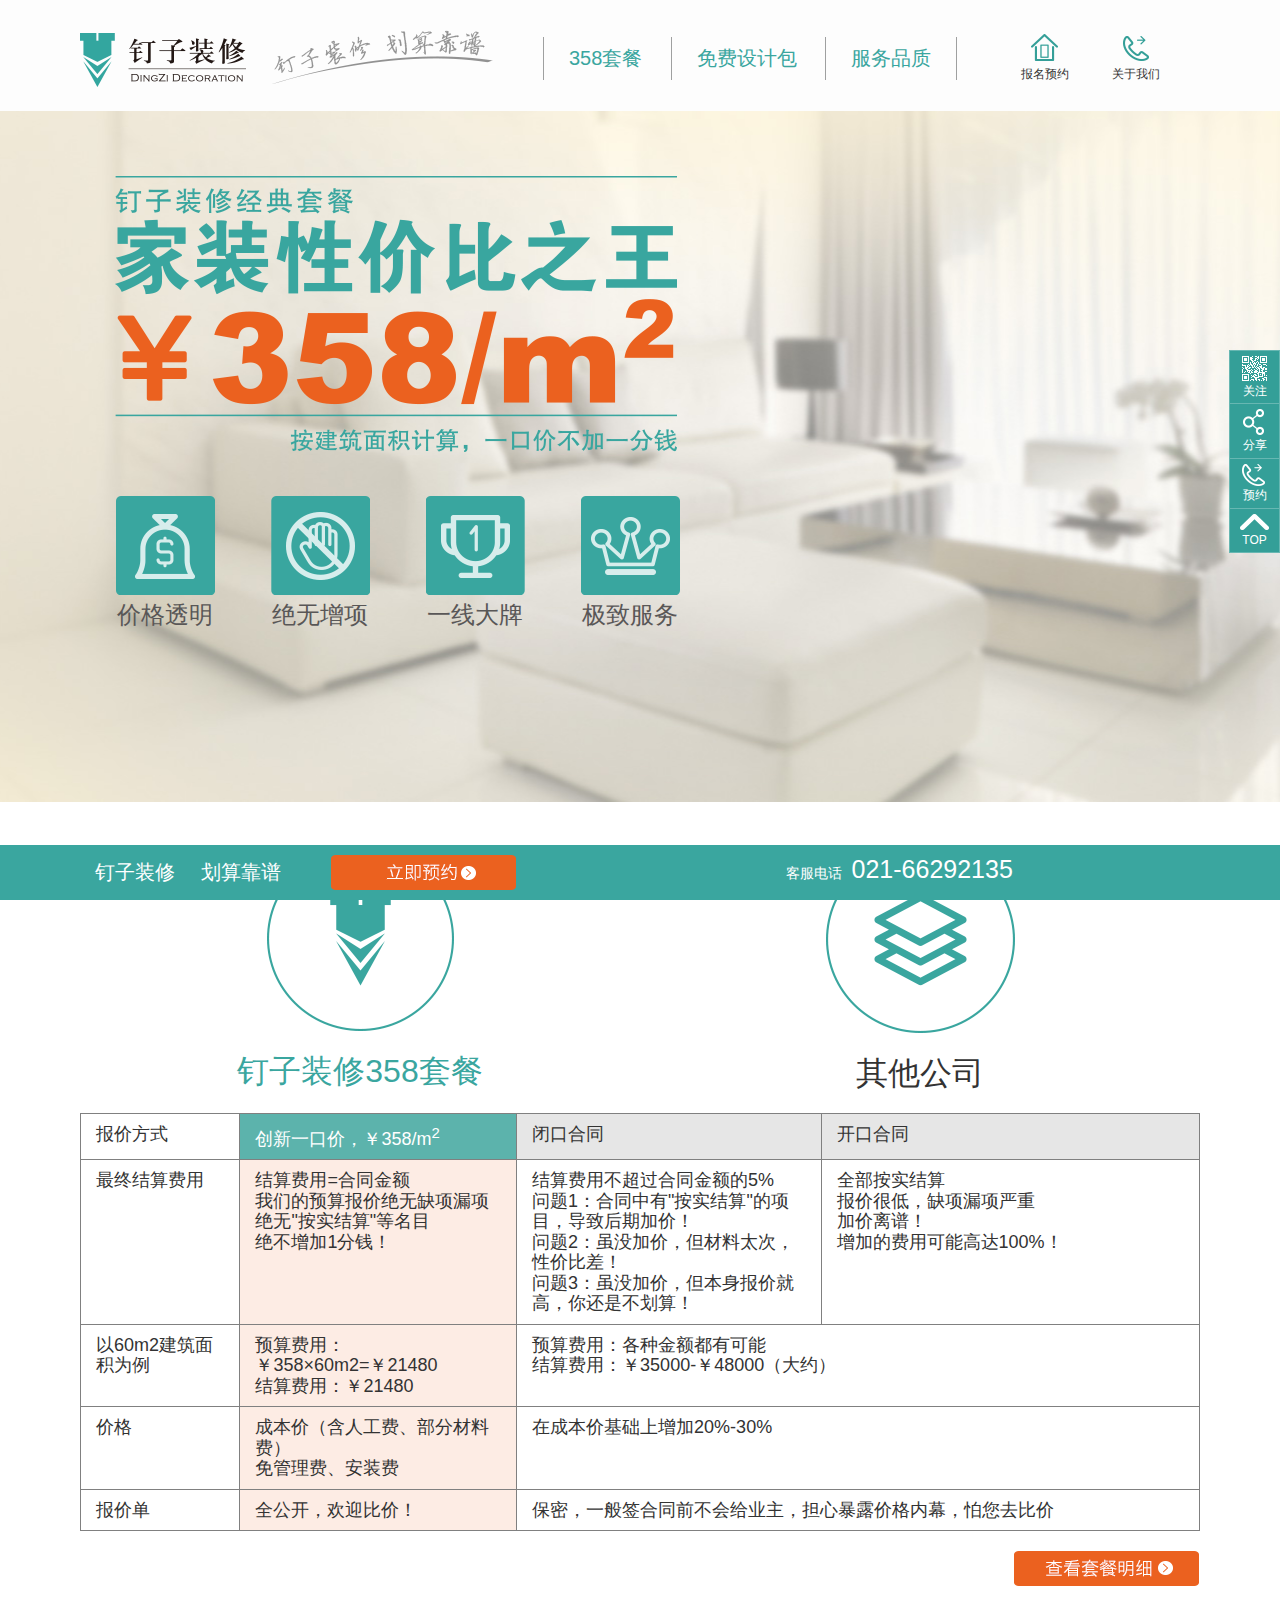
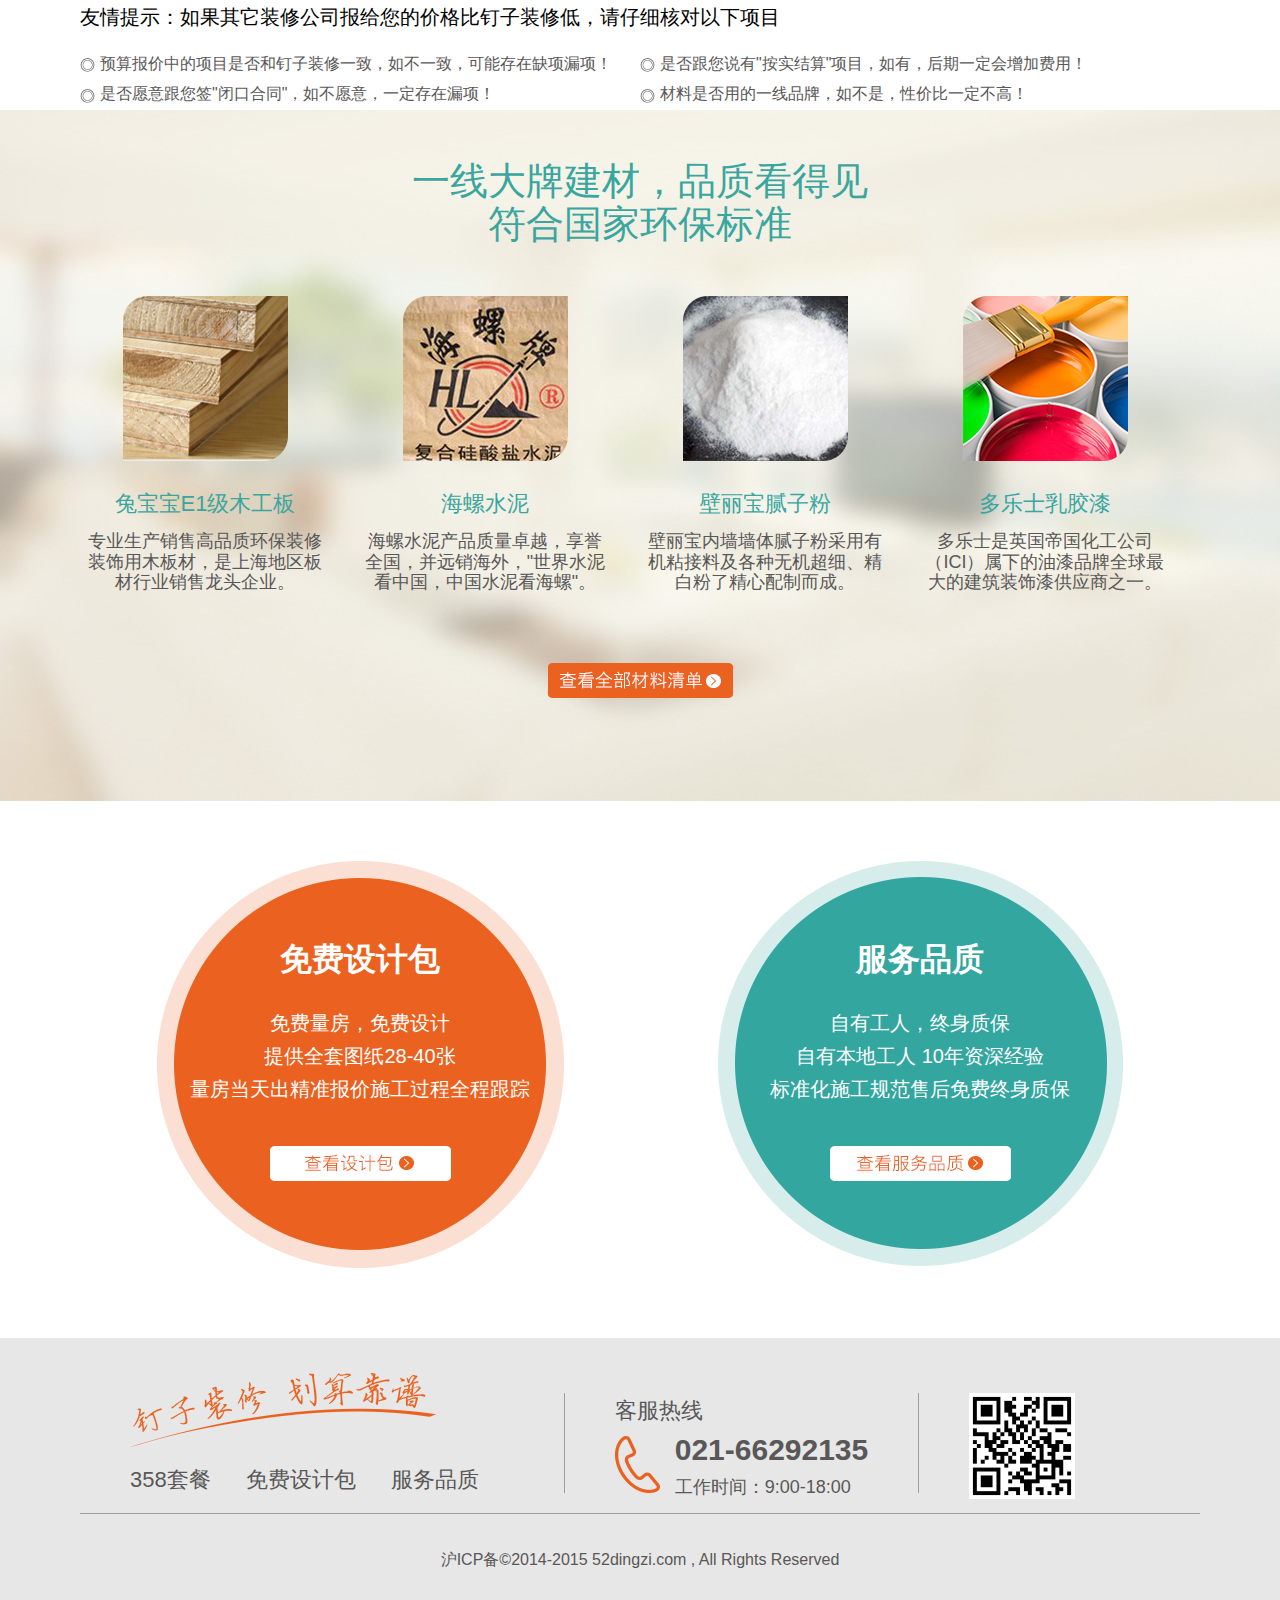
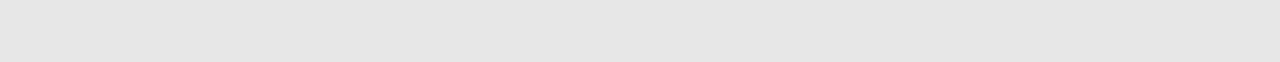
<file: views/index.html>
<!DOCTYPE html>
<html>
<head>
    <meta charset="utf-8"/>
    <title>钉子装修</title>
    <meta name="keywords" content=""/>
    <meta name="description" content=""/>
    <meta name="viewport" content="width=device-width"/>
    <link rel="stylesheet" href="css/nec.css"/>
    <link rel="stylesheet" href="css/style.css"/>
    <script src="js/jquery-1.8.0.min.js"></script>
    <script src="js/jquery.mousewheel.js"></script>
    <script src="js/main.js"></script>
</head>
<body>
    <div class="g-doc home">
        <!-- 头部 -->
        <div class="g-hd">
            <div class="g-hd-c f-oh">
                <div class="m-logo f-fl">
                    <a href="index.html">
                        <img src="images/logo.png" class="">
                    </a>
                </div>
                <div class="m-nav f-fl">
                    <a href="taocan.html" class="u-link">358套餐</a>
                    <a href="shejibao.html" class="u-link">免费设计包</a>
                    <a href="serve.html" class="u-link">服务品质</a>
                </div>
                <div class="m-more f-fr">
                    <a href="javascrpt:;" class="u-link">
                        <img src="images/head_1.png">
                        <p>报名预约</p>
                    </a>
                    <a href="javascrpt:;" class="u-link">
                        <img src="images/head_2.png">
                        <p>关于我们</p>
                    </a>
                </div>
            </div>
        </div>
        <!-- 头部 end-->

        <!-- 主要内容 -->
        <div class="g-bd">
            <!-- banner -->
            <div class="m-banner f-pr">
                <div class="b-content">
                    <div class="message">
                        <div class="">
                            <img src="images/hp_b-1.png">
                        </div>
                        <ul class="u-list f-oh">
                            <li>
                                <img src="images/hp_icon-1.png">
                                <p class="name">价格透明</p>
                            </li>
                            <li>
                                <img src="images/hp_icon-2.png">
                                <p class="name">绝无增项</p>
                            </li>
                            <li>
                                <img src="images/hp_icon-3.png">
                                <p class="name">一线大牌</p>
                            </li>
                            <li>
                                <img src="images/hp_icon-4.png">
                                <p class="name">极致服务</p>
                            </li>
                        </ul>
                    </div>
                </div>
            </div>
            <!-- banner end-->

            <!-- compare -->
            <div class="m-compare">
                <div class="cp-content">
                    <ul class="u-nav f-oh">
                        <li class="active">
                            <img src="images/hp_cp-1.png" class="f-db">
                            <p>钉子装修358套餐</p>
                        </li>
                        <li>
                            <img src="images/hp_cp-2.png" class="f-db">
                            <p>其他公司</p>
                        </li>
                    </ul>
                    <div class="u-tab">
                        <div class="tab tab1 active">
                            <table border="1px" class="u-table">
                                <thead>
                                    <tr>
                                        <th class="td1">报价方式</th>
                                        <th class="td2 bg-success ft-white">创新一口价，￥358/<span>m<sup>2</sup></span></th>
                                        <th class="td3 bg-info">闭口合同</th>
                                        <th class="td4 bg-info">开口合同</th>
                                    </tr>
                                </thead>
                                <tbody>
                                    <tr>
                                        <th class="td1">最终结算费用</th>
                                        <th class="td2 bg-warning">
                                            <p class="cp-p1">结算费用=合同金额</p>
                                            <p class="cp-p2">我们的预算报价绝无缺项漏项</p>
                                            <p class="cp-p2">绝无"按实结算"等名目</p>
                                            <p class="cp-p2">绝不增加1分钱！</p>
                                        </th>
                                        <th class="td3">
                                            <p class="cp-p1">结算费用不超过合同金额的5%</p>
                                            <p class="cp-p2">问题1：合同中有"按实结算"的项目，导致后期加价！</p>
                                            <p class="cp-p2">问题2：虽没加价，但材料太次，性价比差！</p>
                                            <p class="cp-p2">问题3：虽没加价，但本身报价就高，你还是不划算！</p>
                                        </th>
                                        <th class="td4">
                                            <p class="cp-p1">全部按实结算</p>
                                            <p class="cp-p2">报价很低，缺项漏项严重</p>
                                            <p class="cp-p2">加价离谱！</p>
                                            <p class="cp-p2">增加的费用可能高达100%！</p>
                                        </th>
                                    </tr>
                                    <tr>
                                        <th class="td1">以60m2建筑面积为例</th>
                                        <th class="td2 bg-warning">
                                            <p class="cp-p1">预算费用：￥358×60m2=￥21480</p>
                                            <p class="cp-p1">结算费用：￥21480</p>
                                        </th>
                                        <th colspan="2">
                                            <p class="cp-p1">预算费用：各种金额都有可能</p>
                                            <p class="cp-p1">结算费用：￥35000-￥48000（大约）</p>
                                        </th>
                                    </tr>
                                    <tr>
                                        <th class="td1">价格</th>
                                        <th class="td2 bg-warning">
                                            <p class="cp-p1">成本价（含人工费、部分材料费）</p>
                                            <p class="cp-p1">免管理费、安装费</p>
                                        </th>
                                        <th colspan="2">
                                            <p class="cp-p1">在成本价基础上增加20%-30%</p>
                                        </th>
                                    </tr>
                                    <tr>
                                        <th class="td1">报价单</th>
                                        <th class="td2 bg-warning">
                                            <p class="cp-p1">全公开，欢迎比价！</p>
                                        </th>
                                        <th colspan="2">
                                            <p class="cp-p1">保密，一般签合同前不会给业主，担心暴露价格内幕，怕您去比价</p>
                                        </th>
                                    </tr>
                                </tbody>
                            </table>
                            <div class="u-link f-oh">
                                <a href="javascrpt:;" class="link f-db f-fr">
                                    <img src="images/hp_btn-2.png" class="f-db">
                                </a>
                            </div>
                            <dl class="u-msg f-oh">
                                <dt>友情提示：如果其它装修公司报给您的价格比钉子装修低，请仔细核对以下项目</dt>
                                <dd>预算报价中的项目是否和钉子装修一致，如不一致，可能存在缺项漏项！</dd>
                                <dd>是否跟您说有"按实结算"项目，如有，后期一定会增加费用！</dd>
                                <dd>是否愿意跟您签"闭口合同"，如不愿意，一定存在漏项！</dd>
                                <dd>材料是否用的一线品牌，如不是，性价比一定不高！</dd>
                            </dl>
                        </div>
                        <div class="tab tab2">
                            <table border="1px" class="u-table">
                                <thead>
                                    <tr>
                                        <th class="td1">报价方式2</th>
                                        <th class="td2 bg-success ft-white">创新一口价，￥123/<span>m<sup>2</sup></span></th>
                                        <th class="td3 bg-info">闭口合同</th>
                                        <th class="td4 bg-info">开口合同</th>
                                    </tr>
                                </thead>
                                <tbody>
                                    <tr>
                                        <th class="td1">最终结算费用</th>
                                        <th class="td2 bg-warning">
                                            <p class="cp-p1">结算费用=合同金额</p>
                                            <p class="cp-p2">我们的预算报价绝无缺项漏项</p>
                                            <p class="cp-p2">绝无"按实结算"等名目</p>
                                            <p class="cp-p2">绝不增加1分钱！</p>
                                        </th>
                                        <th class="td3">
                                            <p class="cp-p1">结算费用不超过合同金额的5%</p>
                                            <p class="cp-p2">问题1：合同中有"按实结算"的项目，导致后期加价！</p>
                                            <p class="cp-p2">问题2：虽没加价，但材料太次，性价比差！</p>
                                            <p class="cp-p2">问题3：虽没加价，但本身报价就高，你还是不划算！</p>
                                        </th>
                                        <th class="td4">
                                            <p class="cp-p1">全部按实结算</p>
                                            <p class="cp-p2">报价很低，缺项漏项严重</p>
                                            <p class="cp-p2">加价离谱！</p>
                                            <p class="cp-p2">增加的费用可能高达100%！</p>
                                        </th>
                                    </tr>
                                    <tr>
                                        <th class="td1">以60m2建筑面积为例</th>
                                        <th class="td2 bg-warning">
                                            <p class="cp-p1">预算费用：￥358×60m2=￥21480</p>
                                            <p class="cp-p1">结算费用：￥21480</p>
                                        </th>
                                        <th colspan="2">
                                            <p class="cp-p1">预算费用：各种金额都有可能</p>
                                            <p class="cp-p1">结算费用：￥35000-￥48000（大约）</p>
                                        </th>
                                    </tr>
                                    <tr>
                                        <th class="td1">价格</th>
                                        <th class="td2 bg-warning">
                                            <p class="cp-p1">成本价（含人工费、部分材料费）</p>
                                            <p class="cp-p1">免管理费、安装费</p>
                                        </th>
                                        <th colspan="2">
                                            <p class="cp-p1">在成本价基础上增加20%-30%</p>
                                        </th>
                                    </tr>
                                    <tr>
                                        <th class="td1">报价单</th>
                                        <th class="td2 bg-warning">
                                            <p class="cp-p1">全公开，欢迎比价！</p>
                                        </th>
                                        <th colspan="2">
                                            <p class="cp-p1">保密，一般签合同前不会给业主，担心暴露价格内幕，怕您去比价</p>
                                        </th>
                                    </tr>
                                </tbody>
                            </table>
                            <div class="u-link f-oh">
                                <a href="javascrpt:;" class="link f-db f-fr">
                                    <img src="images/hp_btn-2.png" class="f-db">
                                </a>
                            </div>
                            <dl class="u-msg f-oh">
                                <dt>友情提示：如果其它装修公司报给您的价格比钉子装修低，请仔细核对以下项目</dt>
                                <dd>预算报价中的项目是否和钉子装修一致，如不一致，可能存在缺项漏项！</dd>
                                <dd>是否跟您说有"按实结算"项目，如有，后期一定会增加费用！</dd>
                                <dd>是否愿意跟您签"闭口合同"，如不愿意，一定存在漏项！</dd>
                                <dd>材料是否用的一线品牌，如不是，性价比一定不高！</dd>
                            </dl>
                        </div>
                    </div>
                </div>
            </div>
            <!-- compare end-->

            <!-- materials -->
            <div class="m-materials">
                <div class="mr-content">
                    <div class="title">
                        <p>一线大牌建材，品质看得见</p>
                        <p>符合国家环保标准</p>
                    </div>
                    <ul class="u-list f-oh">
                        <li>
                            <img src="images/hp_mr-1.png" class="f-ma f-db">
                            <p class="name">兔宝宝E1级木工板</p>
                            <p class="desc">
                                专业生产销售高品质环保装修装饰用木板材，是上海地区板材行业销售龙头企业。
                            </p>
                        </li>
                        <li>
                            <img src="images/hp_mr-2.png" class="f-ma f-db">
                            <p class="name">海螺水泥</p>
                            <p class="desc">
                                海螺水泥产品质量卓越，享誉全国，并远销海外，"世界水泥看中国，中国水泥看海螺"。
                            </p>
                        </li>
                        <li>
                            <img src="images/hp_mr-3.png" class="f-ma f-db">
                            <p class="name">壁丽宝腻子粉</p>
                            <p class="desc">
                                壁丽宝内墙墙体腻子粉采用有机粘接料及各种无机超细、精白粉了精心配制而成。
                            </p>
                        </li>
                        <li>
                            <img src="images/hp_mr-4.png" class="f-ma f-db">
                            <p class="name">多乐士乳胶漆</p>
                            <p class="desc">
                                多乐士是英国帝国化工公司（ICI）属下的油漆品牌全球最大的建筑装饰漆供应商之一。
                            </p>
                        </li>
                    </ul>
                    <div class="u-link">
                        <a href="javascrpt:;" class="f-ib">
                            <img src="images/hp_btn-3.png" class="f-db">
                        </a>
                    </div>
                </div>
            </div>
            <!-- materials end-->

            <!-- server -->
            <div class="m-serve">
                <div class="sv-content">
                    <ul class="f-oh u-list">
                        <li class="list-1">
                            <h2 class="title">免费设计包</h2>
                            <div class="desc">
                                <p>免费量房，免费设计</p>
                                <p>提供全套图纸28-40张</p>
                                <p>量房当天出精准报价施工过程全程跟踪</p>
                            </div>
                            <div class="u-link">
                                <a href="javascrpt:;" class="f-ib">
                                    <img src="images/hp_btn-4.png" class="f-db">
                                </a>
                            </div>
                        </li>
                        <li class="list-2">
                            <h2 class="title">服务品质</h2>
                            <div class="desc">
                                <p>自有工人，终身质保</p>
                                <p>自有本地工人 10年资深经验</p>
                                <p>标准化施工规范售后免费终身质保</p>
                            </div>
                            <div class="u-link">
                                <a href="javascrpt:;" class="f-ib">
                                    <img src="images/hp_btn-5.png" class="f-db">
                                </a>
                            </div>
                        </li>
                    </ul>
                </div>
            </div>
            <!-- server end-->
        </div>
        <!-- 主要内容 end-->

        <!-- 侧边栏 -->
        <ul class="g-slidebar">
            <li>
                <a href="javascrpt:;">
                    <img src="images/slidebar-1.png">
                    <p>关注</p>
                </a>
            </li>
            <li>
                <a href="javascrpt:;">
                    <img src="images/slidebar-2.png">
                    <p>分享</p>
                </a>
            </li>
            <li>
                <a href="javascrpt:;">
                    <img src="images/slidebar-3.png">
                    <p>预约</p>
                </a>
            </li>
            <li class="goTop">
                <a href="javascrpt:;">
                    <img src="images/slidebar-4.png">
                    <p>TOP</p>
                </a>
            </li>
        </ul>
        <!-- 侧边栏 end-->

        <!-- 底部浮动块 -->
        <div class="g-fbottom">
            <div class="fbt-content f-oh">
                <div class="f-fl desc">
                    <span>钉子装修</span>
                    <span class="desc-2">划算靠谱</span>
                </div>
                <a href="javascrpt:;" class="u-link f-fl">
                    <img src="images/hp_btn-1.png" class="f-db">
                </a>
                <div class="f-fl tel">客服电话<span class="phone">021-66292135</span></div>
            </div>
        </div>
        <!-- 底部浮动块 end-->

        <!-- 尾部 -->
        <div class="g-ft">
            <div class="ft-content">
                <ul class="u-list f-oh">
                    <li class="f-fl list-1 f-pr">
                        <img src="images/ft-1.png" class="f-db ft-logo">
                        <div class="f-oh serve">
                            <div class="f-fl itm">358套餐</div>
                            <div class="f-fl itm">免费设计包</div>
                            <div class="f-fl itm">服务品质</div>
                        </div>
                    </li>
                    <li class="f-fl list-2">
                        <p class="name">客服热线</p>
                        <div class="tel">
                            <p class="p1">021-66292135</p>
                            <p class="p2">工作时间：9:00-18:00</p>
                        </div>
                    </li>
                    <li class="f-fl list-3">
                        <img src="images/ft-3.png">
                    </li>
                </ul>
                <div class="wrap f-tac">
                    沪ICP备©2014-2015 52dingzi.com , All Rights Reserved
                </div>
            </div>
        </div>
        <!-- 尾部 end-->
    </div>



    <script>
        $(function(){
            page.init();
            page.home.init();
        });
    </script>
</body>
</html>
</file>
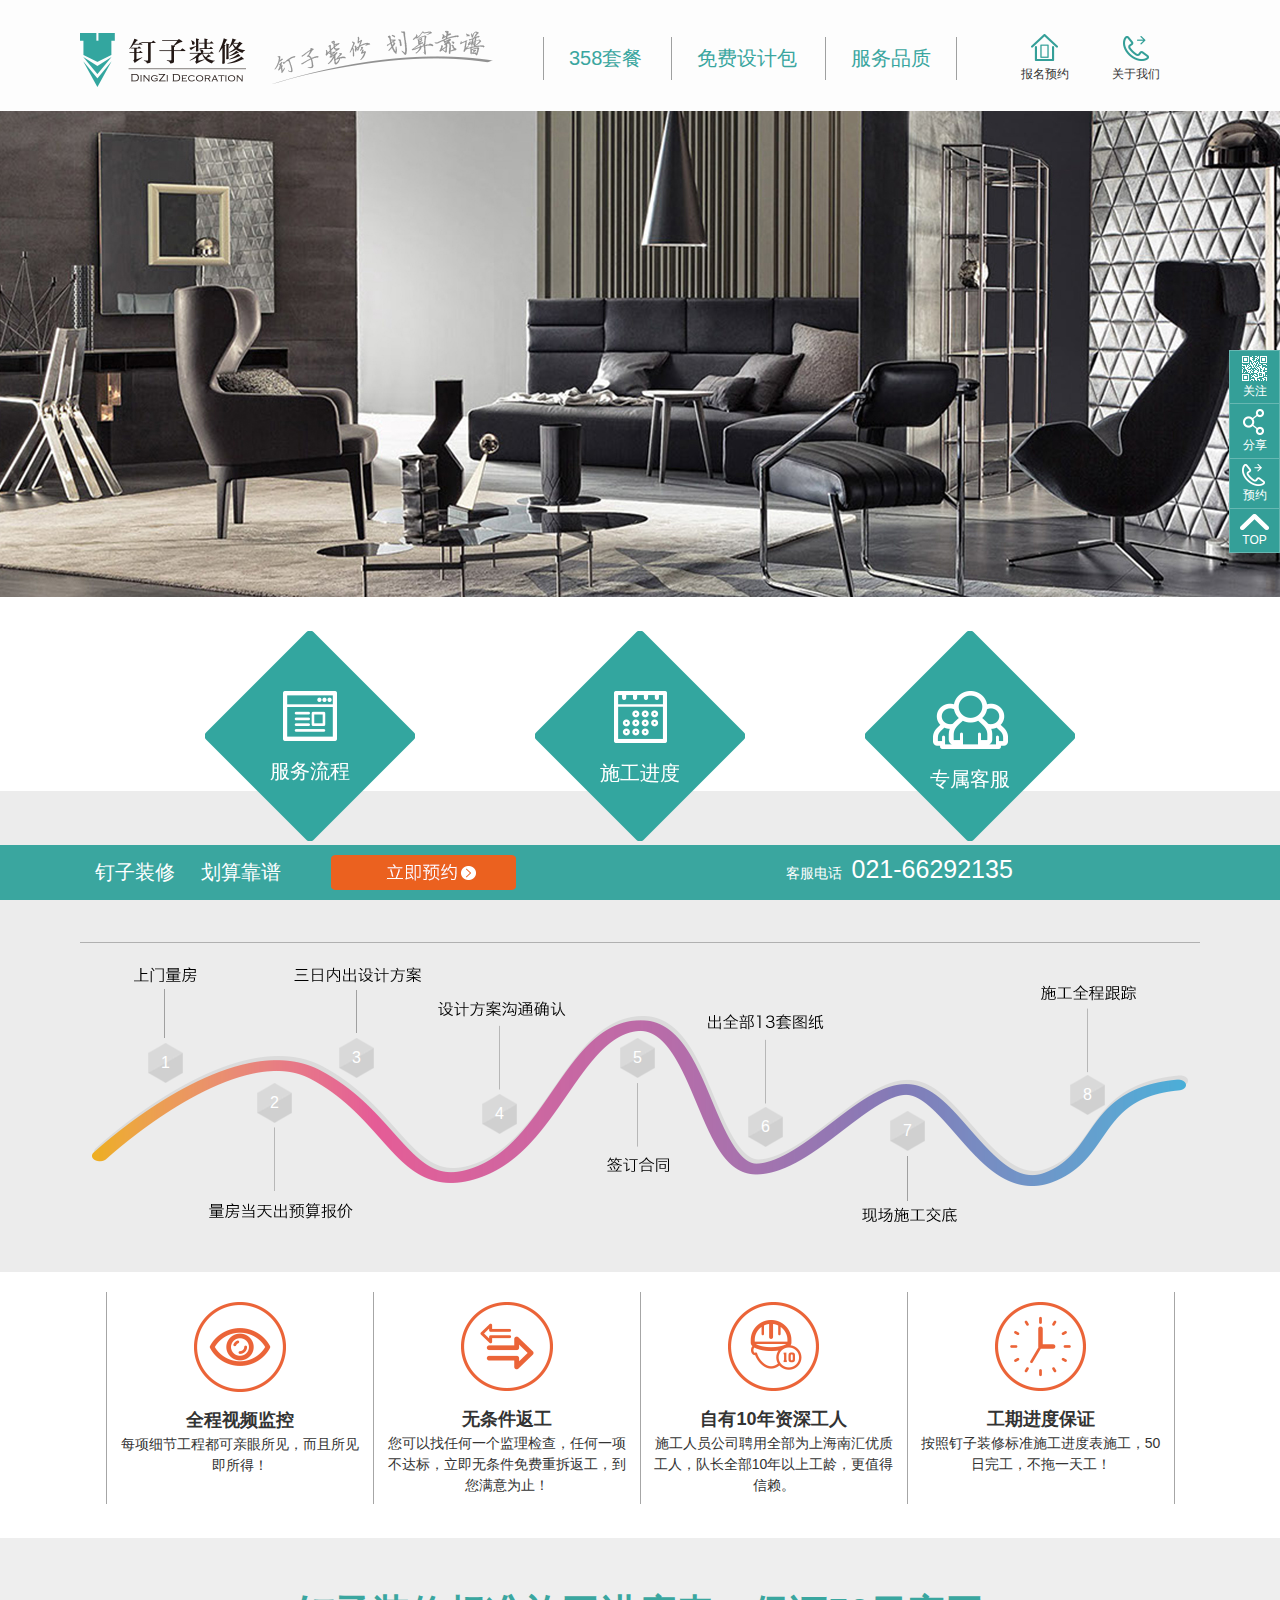
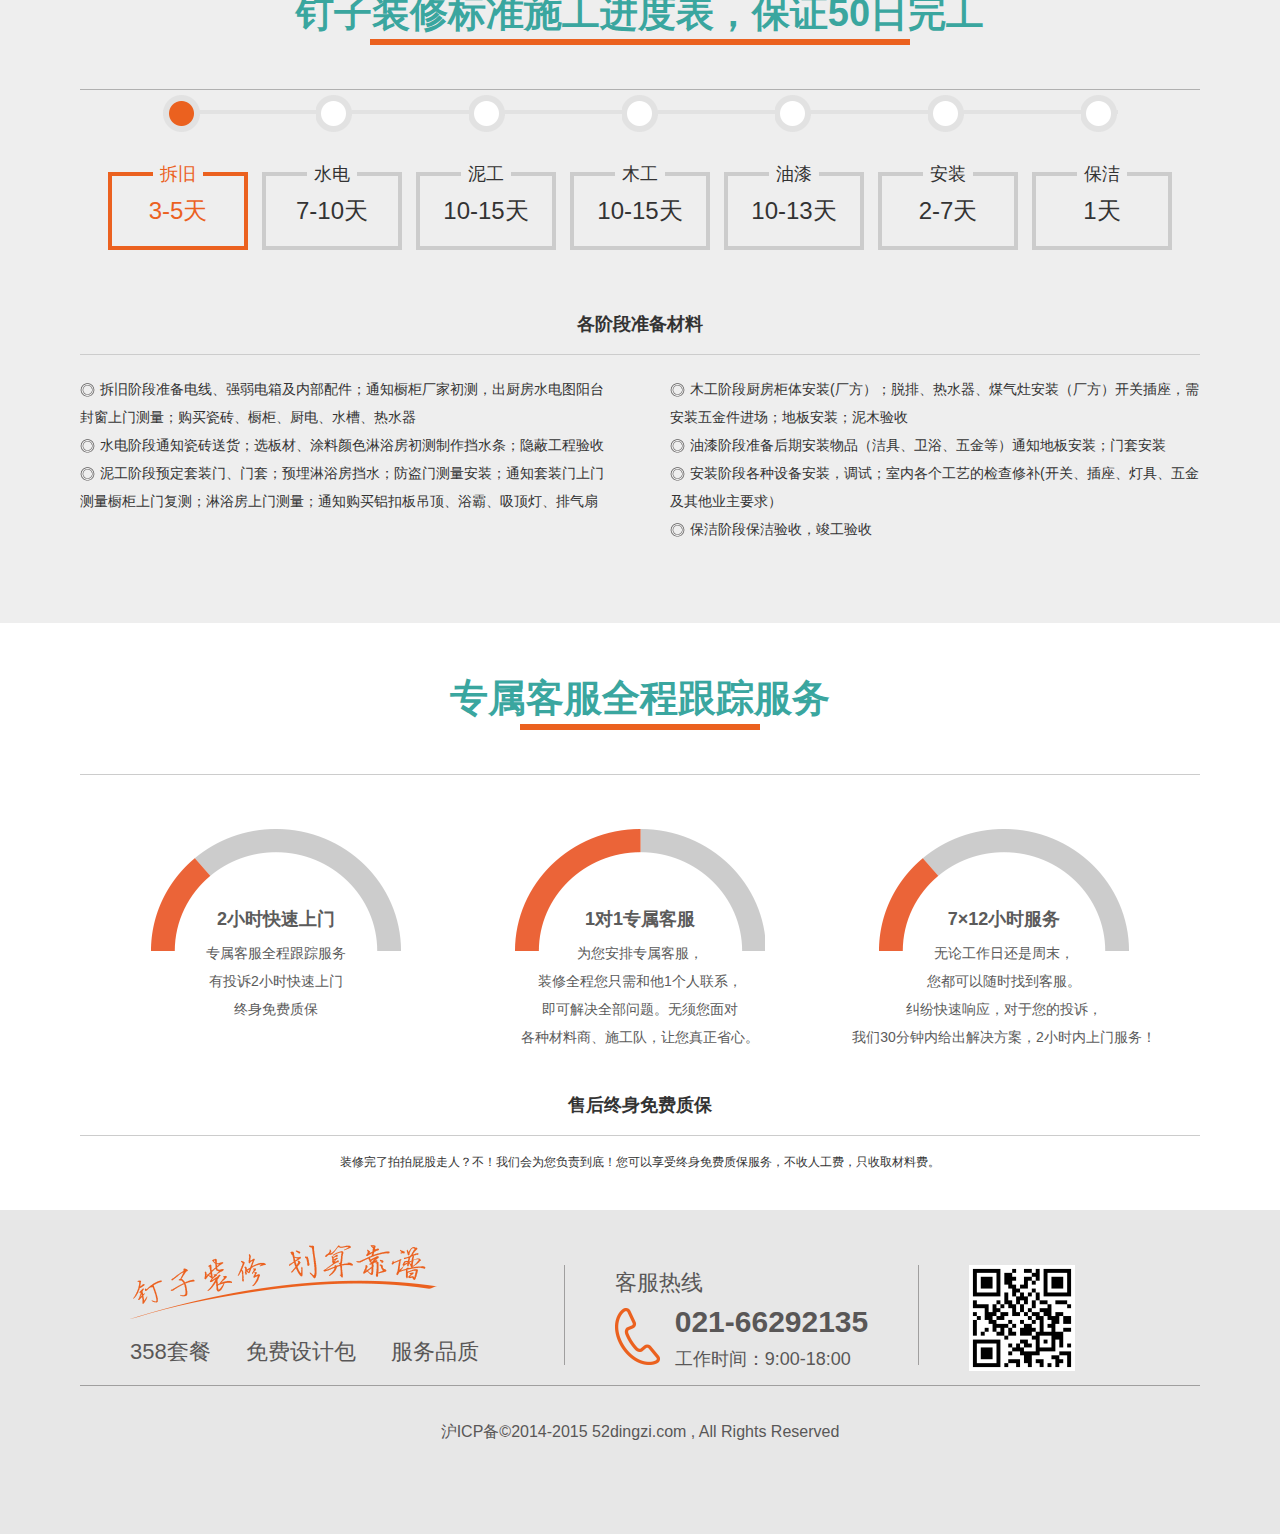
<file: views/serve.html>
<!DOCTYPE html>
<html>
<head>
    <meta charset="utf-8"/>
    <title>钉子装修——服务品质</title>
    <meta name="keywords" content=""/>
    <meta name="description" content=""/>
    <meta name="viewport" content="width=device-width"/>
    <link rel="stylesheet" href="css/nec.css"/>
    <link rel="stylesheet" href="css/style.css"/>
    <script src="js/jquery-1.8.0.min.js"></script>
    <script src="js/jquery.mousewheel.js"></script>
    <script src="js/main.js"></script>
</head>
<body>
    <div class="g-doc serve">
        <!-- 头部 -->
        <div class="g-hd">
            <div class="g-hd-c f-oh">
                <div class="m-logo f-fl">
                    <a href="index.html">
                        <img src="images/logo.png" class="">
                    </a>
                </div>
                <div class="m-nav f-fl">
                    <a href="taocan.html" class="u-link">358套餐</a>
                    <a href="shejibao.html" class="u-link">免费设计包</a>
                    <a href="serve.html" class="u-link">服务品质</a>
                </div>
                <div class="m-more f-fr">
                    <a href="javascrpt:;" class="u-link">
                        <img src="images/head_1.png">
                        <p>报名预约</p>
                    </a>
                    <a href="javascrpt:;" class="u-link">
                        <img src="images/head_2.png">
                        <p>关于我们</p>
                    </a>
                </div>
            </div>
        </div>
        <!-- 头部 end-->

        <!-- 主要内容 -->
        <div class="g-bd">
            <!-- banner -->
            <div class="m-sv-banner">
            </div>
            <!-- banner end-->

            <!-- 服务流程 -->
            <div class="m-ss">
                <div class="m-content">
                    <h1 class="title f-tac f-pr">
                        服务流程
                    </h1>
                    <div class="u-msg f-pr">
                        <img src="images/serve/sv_ss.png" class="f-db f-ma">
                        <div class="num num1">1</div>
                        <div class="num num2">2</div>
                        <div class="num num3">3</div>
                        <div class="num num4">4</div>
                        <div class="num num5">5</div>
                        <div class="num num6">6</div>
                        <div class="num num7">7</div>
                        <div class="num num8">8</div>
                    </div>
                </div>
            </div>
            <div class="m-ss-promise">
                <div class="m-content">
                    <div class="f-tac">
                        <ul class="f-oh f-ib u-list">
                            <li class="f-tac f-fl">
                                <img src="images/serve/sv_ss-1.png" class="f-db f-ma">
                                <h2 class="title">全程视频监控</h2>
                                <div class="desc">
                                    <p>每项细节工程都可亲眼所见，而且所见即所得！</p>
                                </div>
                            </li>

                            <li class="f-tac f-fl">
                                <img src="images/serve/sv_ss-2.png" class="f-db f-ma">
                                <h2 class="title">无条件返工</h2>
                                <div class="desc">
                                    <p>您可以找任何一个监理检查，任何一项不达标，立即无条件免费重拆返工，到您满意为止！</p>
                                </div>
                            </li>

                            <li class="f-tac f-fl">
                                <img src="images/serve/sv_ss-3.png" class="f-db f-ma">
                                <h2 class="title">自有10年资深工人</h2>
                                <div class="desc">
                                    <p>施工人员公司聘用全部为上海南汇优质工人，队长全部10年以上工龄，更值得信赖。</p>
                                </div>
                            </li>

                            <li class="f-tac f-fl">
                                <img src="images/serve/sv_ss-4.png" class="f-db f-ma">
                                <h2 class="title">工期进度保证</h2>
                                <div class="desc">
                                    <p>按照钉子装修标准施工进度表施工，50日完工，不拖一天工！</p>
                                </div>
                            </li>
                        </ul>
                    </div>
                </div>
            </div>
            <!-- 服务流程 end-->

            <!-- 施工进度表 -->
            <div class="m-cpc">
                <div class="m-content">
                    <h1 class="title f-tac f-pr">
                        钉子装修标准施工进度表，保证50日完工
                    </h1>
                    <div class="u-msg">
                        <div class="progress1">
                            <div class="step f-fl active"></div>
                            <div class="step f-fl"></div>
                            <div class="step f-fl"></div>
                            <div class="step f-fl"></div>
                            <div class="step f-fl"></div>
                            <div class="step f-fl"></div>
                            <div class="step f-fl"></div>
                            <div class="clearBoth"></div>
                        </div>
                        <div class="f-tac">
                            <div class="progress2 f-oh f-ib">
                                <div class="step f-fl active f-pr">
                                    <div class="til">拆旧</div>
                                    3-5天
                                </div>
                                <div class="step f-fl f-pr">
                                    <div class="til">水电</div>
                                    7-10天
                                </div>

                                <div class="step f-fl f-pr">
                                    <div class="til">泥工</div>
                                    10-15天
                                </div>

                                <div class="step f-fl f-pr">
                                    <div class="til">木工</div>
                                    10-15天
                                </div>

                                <div class="step f-fl f-pr">
                                    <div class="til">油漆</div>
                                    10-13天
                                </div>

                                <div class="step f-fl f-pr">
                                    <div class="til">安装</div>
                                    2-7天
                                </div>

                                <div class="step f-fl f-pr">
                                    <div class="til">保洁</div>
                                    1天
                                </div>
                            </div>
                        </div>
                        <div class="details">
                            <h3 class="f-tac">各阶段准备材料</h3>
                            <div class="group f-oh">
                                <div class="desc f-fl">
                                    <p class="f-pr">拆旧阶段准备电线、强弱电箱及内部配件；通知橱柜厂家初测，出厨房水电图阳台封窗上门测量；购买瓷砖、橱柜、厨电、水槽、热水器</p>
                                    <p class="f-pr">水电阶段通知瓷砖送货；选板材、涂料颜色淋浴房初测制作挡水条；隐蔽工程验收</p>
                                    <p class="f-pr">泥工阶段预定套装门、门套；预埋淋浴房挡水；防盗门测量安装；通知套装门上门测量橱柜上门复测；淋浴房上门测量；通知购买铝扣板吊顶、浴霸、吸顶灯、排气扇</p>
                                </div>
                                <div class="desc f-fl">
                                    <p class="f-pr">木工阶段厨房柜体安装(厂方）；脱排、热水器、煤气灶安装（厂方）开关插座，需安装五金件进场；地板安装；泥木验收</p>
                                    <p class="f-pr">油漆阶段准备后期安装物品（洁具、卫浴、五金等）通知地板安装；门套安装</p>
                                    <p class="f-pr">安装阶段各种设备安装，调试；室内各个工艺的检查修补(开关、插座、灯具、五金及其他业主要求）</p>
                                    <p class="f-pr">保洁阶段保洁验收，竣工验收</p>
                                </div>
                            </div>
                        </div>
                    </div>
                </div>
            </div>
            <!-- 施工进度表 end-->

            <!-- 专属客服 -->
            <div class="m-pa">
                <div class="m-content">
                    <h1 class="title f-tac f-pr">
                        专属客服全程跟踪服务
                    </h1>
                    <div class="u-msg">
                        <div class="f-tac">
                            <ul class="u-list f-ib f-oh">
                                <li class="f-tac f-fl itm1">
                                    <h2 class="name">2小时快速上门</h2>
                                    <div class="desc">
                                        <p>专属客服全程跟踪服务</p>
                                        <p>有投诉2小时快速上门</p>
                                        <p>终身免费质保</p>
                                    </div>
                                </li>
                                <li class="f-tac f-fl itm2">
                                    <h2 class="name">1对1专属客服</h2>
                                    <div class="desc">
                                        <P>为您安排专属客服，</P>
                                        <P>装修全程您只需和他1个人联系，</P>
                                        <P>即可解决全部问题。无须您面对</P>
                                        <P>各种材料商、施工队，让您真正省心。</P>
                                    </div>
                                </li>
                                <li class="f-tac f-fl itm3">
                                    <h2 class="name">7×12小时服务</h2>
                                    <div class="desc">
                                        <P>无论工作日还是周末，</P>
                                        <P>您都可以随时找到客服。</P>
                                        <P>纠纷快速响应，对于您的投诉，</P>
                                        <P>我们30分钟内给出解决方案，2小时内上门服务！</P>
                                    </div>
                                </li>
                            </ul>
                        </div>
                    </div>
                    <div class="quality f-tac">
                        <h2 class="title2">售后终身免费质保</h2>
                        <div class="desc">
                            <p>
                            装修完了拍拍屁股走人？不！我们会为您负责到底！您可以享受终身免费质保服务，不收人工费，只收取材料费。
                            </p>
                        </div>
                    </div>
                </div>
            </div>
            <!-- 专属客服 end-->
        </div>
        <!-- 主要内容 end-->

        <!-- 侧边栏 -->
        <ul class="g-slidebar">
            <li>
                <a href="javascrpt:;">
                    <img src="images/slidebar-1.png">
                    <p>关注</p>
                </a>
            </li>
            <li>
                <a href="javascrpt:;">
                    <img src="images/slidebar-2.png">
                    <p>分享</p>
                </a>
            </li>
            <li>
                <a href="javascrpt:;">
                    <img src="images/slidebar-3.png">
                    <p>预约</p>
                </a>
            </li>
            <li class="goTop">
                <a href="javascrpt:;">
                    <img src="images/slidebar-4.png">
                    <p>TOP</p>
                </a>
            </li>
        </ul>
        <!-- 侧边栏 end-->

        <!-- 锚点滚动 -->
        <div class="g-scroll">
            <div class="f-tac">
                <ul class="u-list f-oh f-ib">
                    <li class="f-fl itm">
                        <img src="images/serve/sv_icon-1.png" class="pic">
                        <p>服务流程</p>
                    </li>
                    <li class="f-fl itm">
                        <img src="images/serve/sv_icon-2.png" class="pic">
                        <p>施工进度</p>
                    </li>
                    <li class="f-fl itm">
                        <img src="images/serve/sv_icon-3.png" class="pic">
                        <p>专属客服</p>
                    </li>
                </ul>
            </div>
        </div>
        <!-- 锚点滚动 end-->

        <!-- 底部浮动块 -->
        <div class="g-fbottom">
            <div class="fbt-content f-oh">
                <div class="f-fl desc">
                    <span>钉子装修</span>
                    <span class="desc-2">划算靠谱</span>
                </div>
                <a href="javascrpt:;" class="u-link f-fl">
                    <img src="images/hp_btn-1.png" class="f-db">
                </a>
                <div class="f-fl tel">客服电话<span class="phone">021-66292135</span></div>
            </div>
        </div>
        <!-- 底部浮动块 end-->

        <!-- 尾部 -->
        <div class="g-ft">
            <div class="ft-content">
                <ul class="u-list f-oh">
                    <li class="f-fl list-1 f-pr">
                        <img src="images/ft-1.png" class="f-db ft-logo">
                        <div class="f-oh serve">
                            <div class="f-fl itm">358套餐</div>
                            <div class="f-fl itm">免费设计包</div>
                            <div class="f-fl itm">服务品质</div>
                        </div>
                    </li>
                    <li class="f-fl list-2">
                        <p class="name">客服热线</p>
                        <div class="tel">
                            <p class="p1">021-66292135</p>
                            <p class="p2">工作时间：9:00-18:00</p>
                        </div>
                    </li>
                    <li class="f-fl list-3">
                        <img src="images/ft-3.png">
                    </li>
                </ul>
                <div class="wrap f-tac">
                    沪ICP备©2014-2015 52dingzi.com , All Rights Reserved
                </div>
            </div>
        </div>
        <!-- 尾部 end-->
    </div>



    <script>
        $(function(){
            page.init();
            page.serve.init();
        });
    </script>
</body>
</html>
</file>
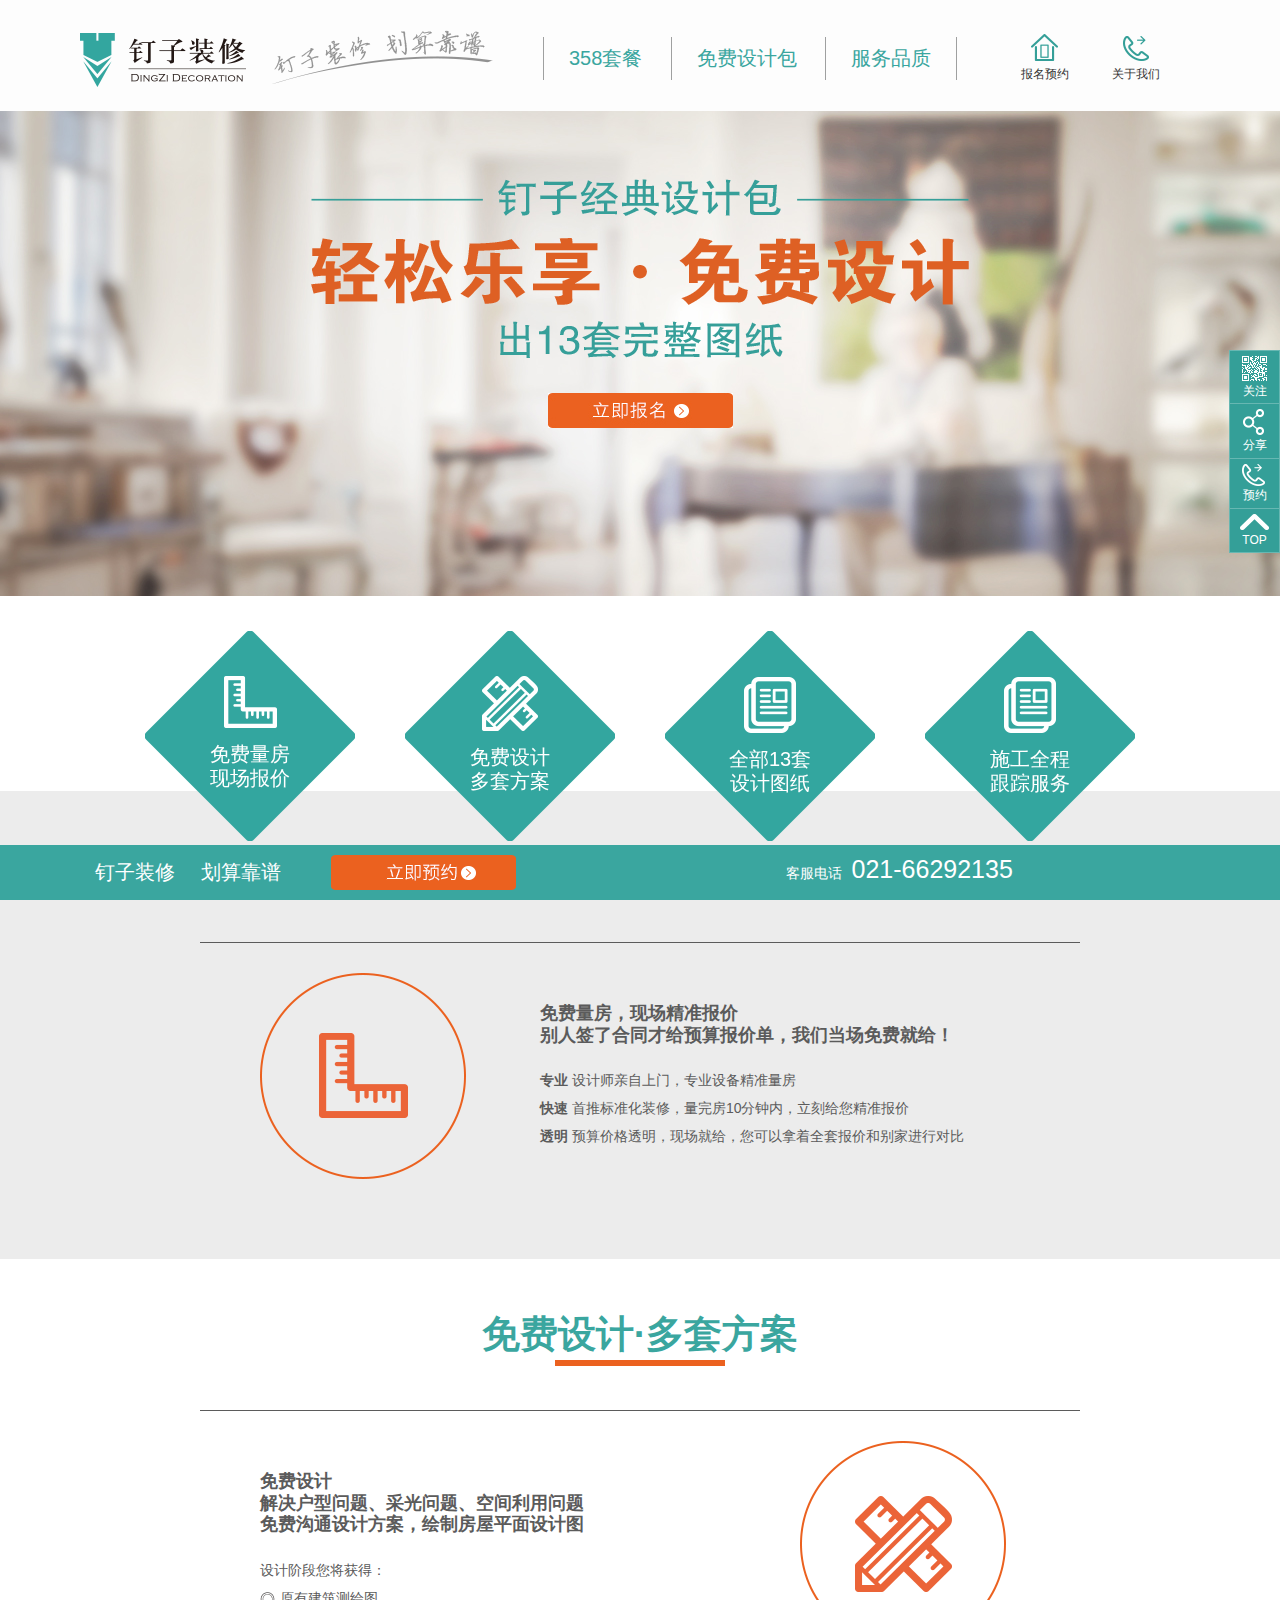
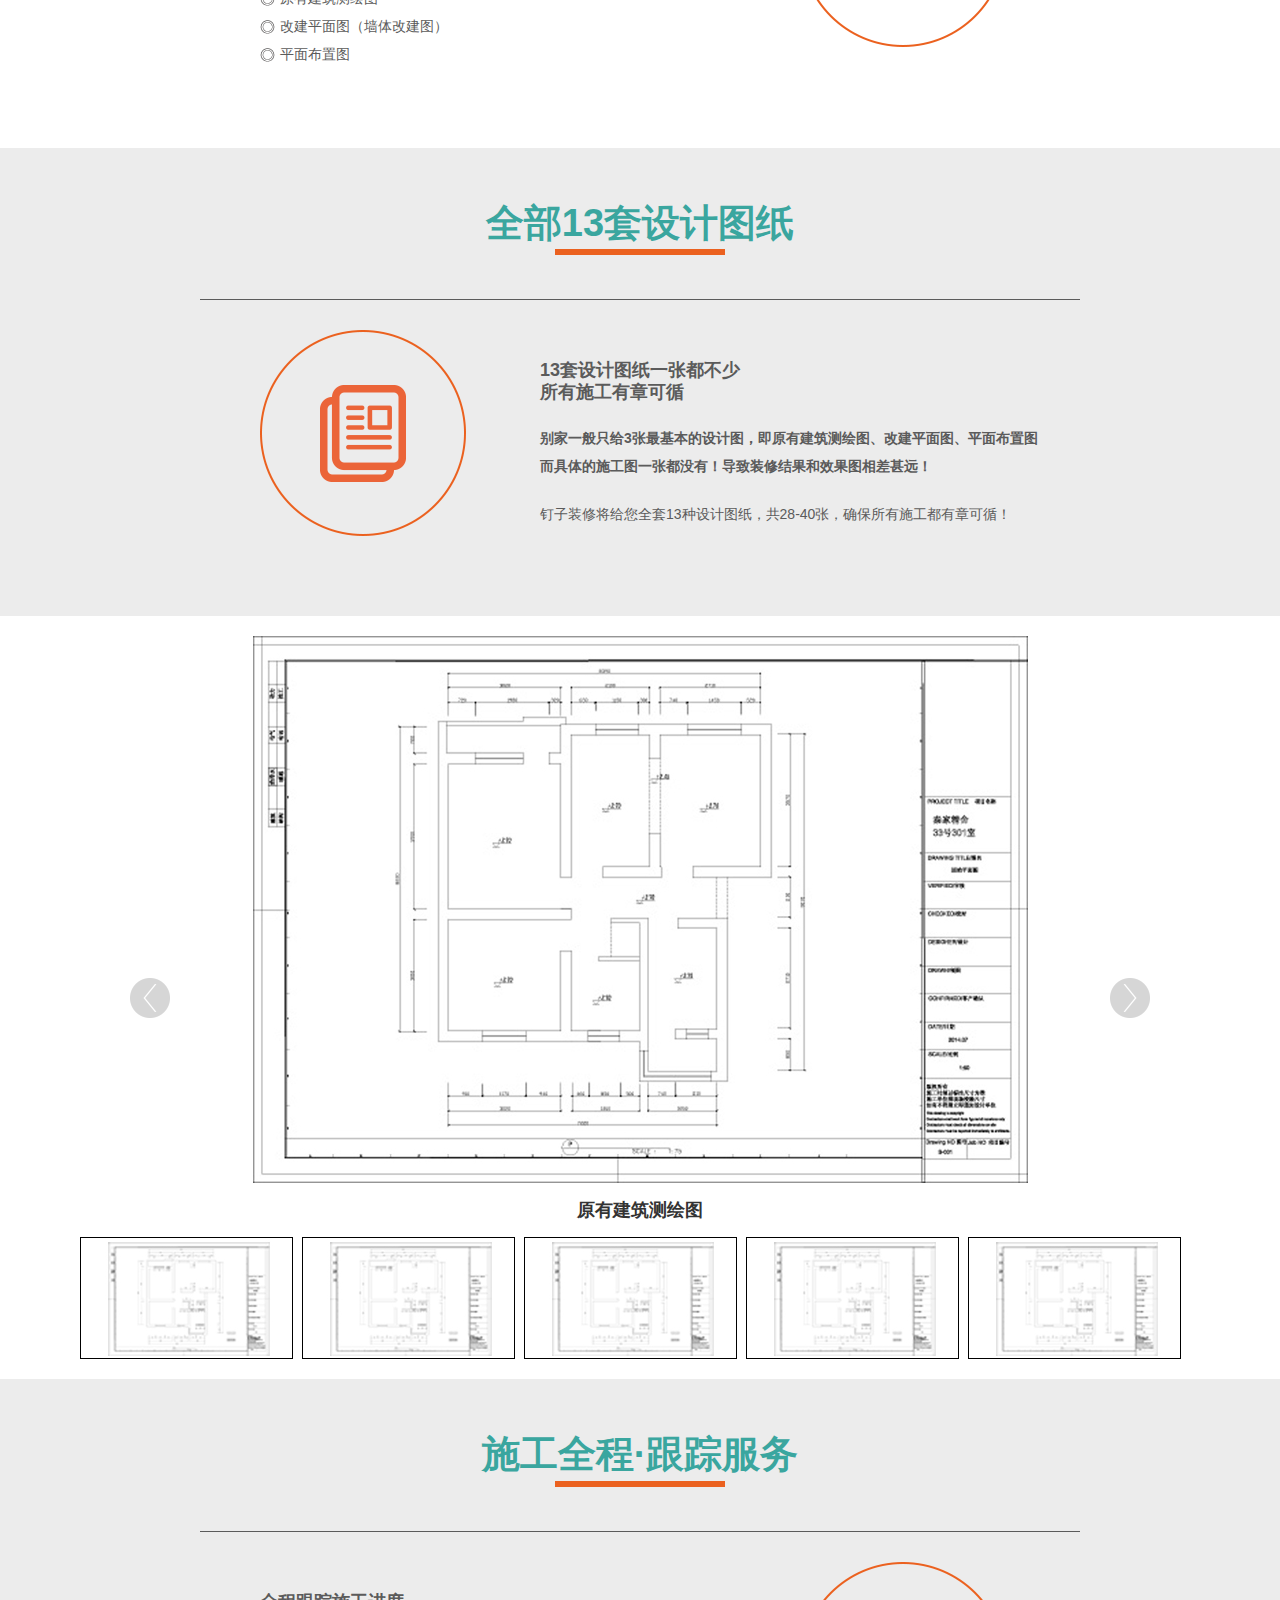
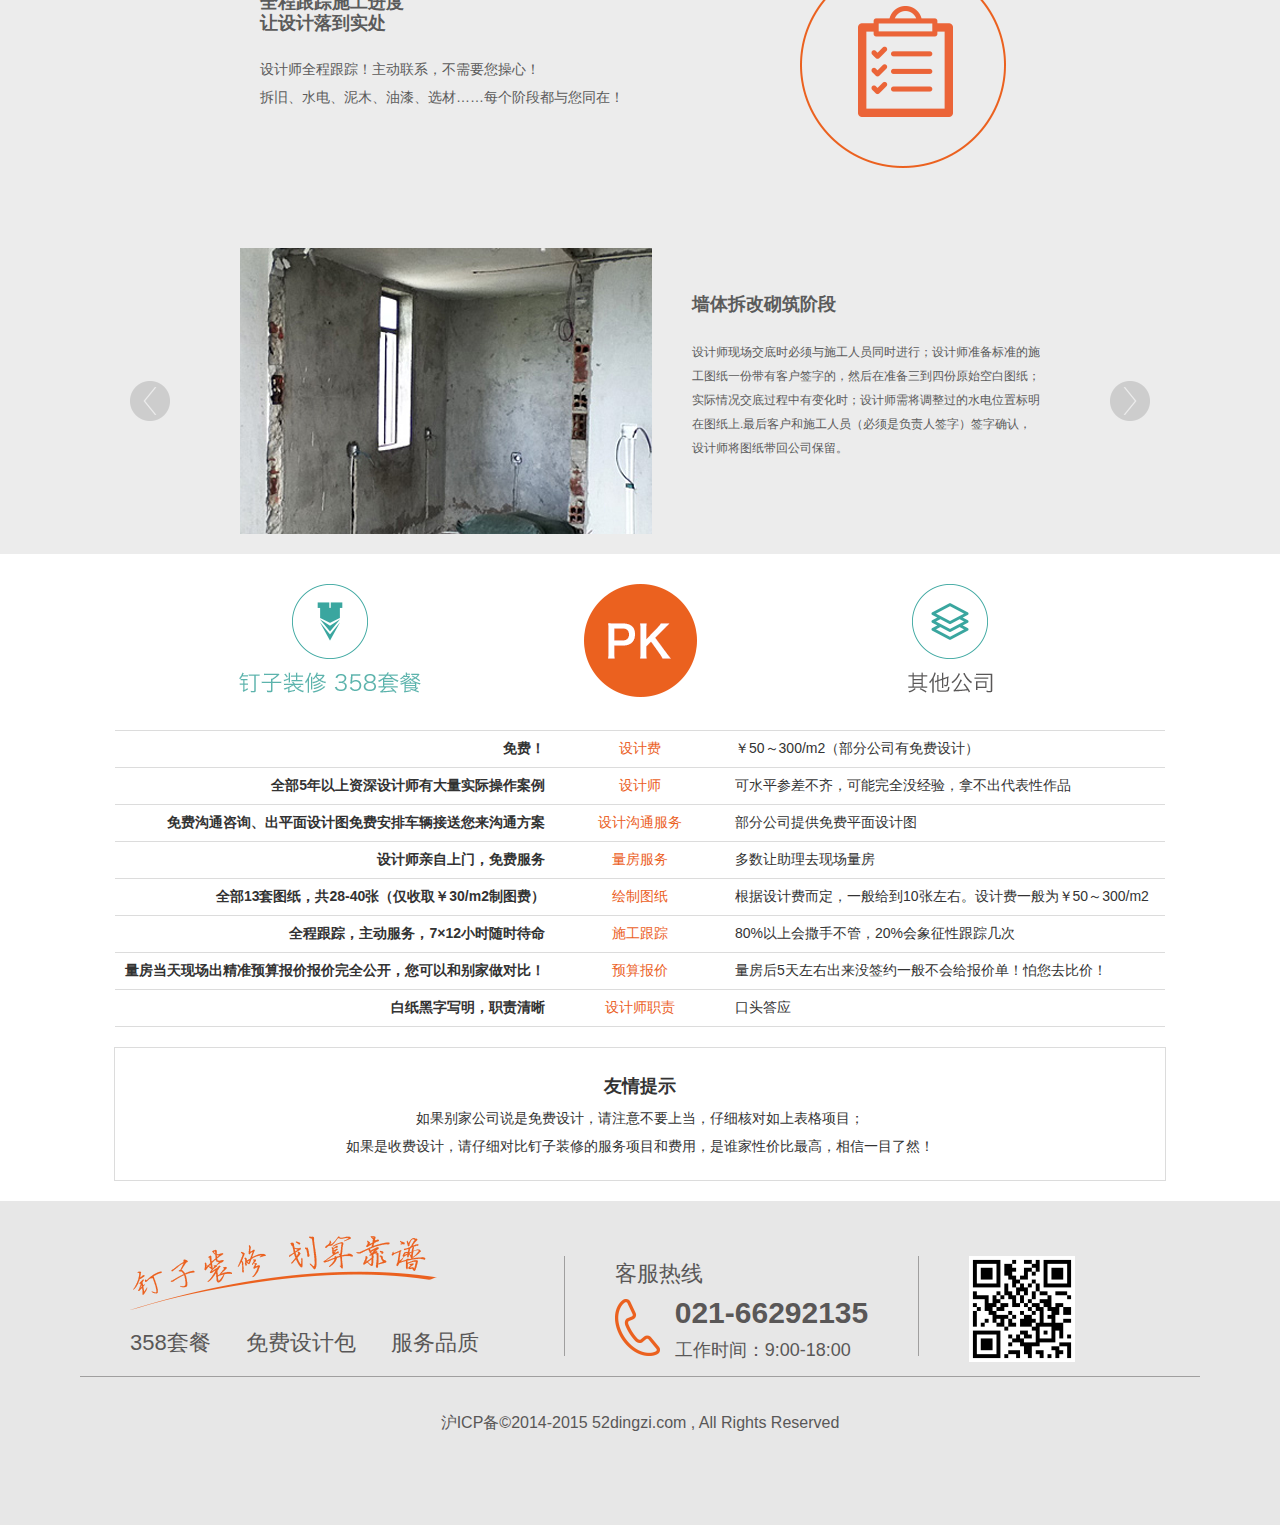
<file: views/shejibao.html>
<!DOCTYPE html>
<html>
<head>
    <meta charset="utf-8"/>
    <title>钉子装修——免费设计</title>
    <meta name="keywords" content=""/>
    <meta name="description" content=""/>
    <meta name="viewport" content="width=device-width"/>
    <link rel="stylesheet" href="css/nec.css"/>
    <link rel="stylesheet" href="css/style.css"/>
    <script src="js/jquery-1.8.0.min.js"></script>
    <script src="js/jquery.SuperSlide.2.1.1.js"></script>
    <script src="js/jquery.mousewheel.js"></script>
    <script src="js/main.js"></script>
</head>
<body>
    <div class="g-doc">
        <!-- 头部 -->
        <div class="g-hd">
            <div class="g-hd-c f-oh">
                <div class="m-logo f-fl">
                    <a href="index.html">
                        <img src="images/logo.png" class="">
                    </a>
                </div>
                <div class="m-nav f-fl">
                    <a href="taocan.html" class="u-link">358套餐</a>
                    <a href="shejibao.html" class="u-link">免费设计包</a>
                    <a href="serve.html" class="u-link">服务品质</a>
                </div>
                <div class="m-more f-fr">
                    <a href="javascrpt:;" class="u-link">
                        <img src="images/head_1.png">
                        <p>报名预约</p>
                    </a>
                    <a href="javascrpt:;" class="u-link">
                        <img src="images/head_2.png">
                        <p>关于我们</p>
                    </a>
                </div>
            </div>
        </div>
        <!-- 头部 end-->

        <!-- 主要内容 -->
        <div class="g-bd">
            <!-- banner -->
            <div class="m-sjb-banner">
                <div class="m-content f-tac">
                    <img src="images/shejibao/sjb_banner-1.png" class="pic">
                    <div class="f-tac u-btn">
                        <a href="javascrpt:;" class="f-ib">
                            <img src="images/shejibao/sjb_btn-1.jpg" class="f-db">
                        </a>
                    </div>
                </div>
            </div>
            <!-- banner end-->

            <!-- 免费量房 -->
            <div class="m-fhr m-sjb-msg">
                <div class="m-content">
                    <h1 class="title f-tac f-pr">
                        免费量房·现场报价
                    </h1>
                    <div class="u-msg f-oh">
                        <div class="f-fl itm pic">
                            <img src="images/shejibao/sjb_title-1.png" class="f-db">
                        </div>
                        <div class="f-fl itm details">
                            <h2 class="name">
                                <p>免费量房，现场精准报价</p>
                                <p>别人签了合同才给预算报价单，我们当场免费就给！</p>
                            </h2>
                            <div class="desc">
                                <p> <label class="key">专业</label>    设计师亲自上门，专业设备精准量房</p>
                                <p> <label class="key">快速</label>    首推标准化装修，量完房10分钟内，立刻给您精准报价</p>
                                <p> <label class="key">透明</label>    预算价格透明，现场就给，您可以拿着全套报价和别家进行对比</p>
                            </div>
                        </div>
                    </div>
                </div>
            </div>
            <!-- 免费量房 end-->

            <!-- 免费设计 -->
            <div class="m-fdp m-sjb-msg">
                <div class="m-content">
                    <h1 class="title f-tac f-pr">
                        免费设计·多套方案
                    </h1>
                    <div class="u-msg f-oh">
                        <div class="f-fl itm details">
                            <h2 class="name">
                                <p>免费设计</p>
                                <p>解决户型问题、采光问题、空间利用问题</p>
                                <p>免费沟通设计方案，绘制房屋平面设计图</p>
                            </h2>
                            <div class="desc">
                                <p>设计阶段您将获得：</p>
                                <p class="li f-pr">原有建筑测绘图</p>
                                <p class="li f-pr">改建平面图（墙体改建图）</p>
                                <p class="li f-pr">平面布置图</p>
                            </div>
                        </div>
                        <div class="f-fl itm pic">
                            <img src="images/shejibao/sjb_title-2.png" class="f-db">
                        </div>
                    </div>
                </div>
            </div>
            <!-- 免费设计 end-->

            <!-- 全部13套图纸 -->
            <div class="m-tdp m-sjb-msg">
                <div class="m-content">
                    <h1 class="title f-tac f-pr">
                        全部13套设计图纸
                    </h1>
                    <div class="u-msg f-oh">
                        <div class="f-fl itm pic">
                            <img src="images/shejibao/sjb_title-3.png" class="f-db">
                        </div>
                        <div class="f-fl itm details">
                            <h2 class="name">
                                <p>13套设计图纸一张都不少</p>
                                <p>所有施工有章可循</p>
                            </h2>
                            <div class="desc f-fwb">
                                <p>别家一般只给3张最基本的设计图，即原有建筑测绘图、改建平面图、平面布置图</p>
                                <p>而具体的施工图一张都没有！导致装修结果和效果图相差甚远！</p>
                            </div>
                            <div class="desc">
                                <p>钉子装修将给您全套13种设计图纸，共28-40张，确保所有施工都有章可循！</p>
                            </div>
                        </div>
                    </div>
                </div>
            </div>
            <!-- 全部13套图纸 end-->

            <!-- 全部13套图纸滚动 -->
            <div class="m-tdp-slide">
                <div class="m-content">
                    <div class="slideTxtBox f-pr">
                        <div class="bd">
                            <ul>
                                <li class="itm">
                                    <img src="images/shejibao/sjb_tdp-1.jpg" class="pic f-db">
                                    <p>原有建筑测绘图</p>
                                </li>
                                <li class="itm">
                                    <img src="images/shejibao/sjb_tdp-1.jpg" class="pic f-db">
                                    <p>原有建筑测绘图</p>
                                </li>
                                <li class="itm">
                                    <img src="images/shejibao/sjb_tdp-1.jpg" class="pic f-db">
                                    <p>原有建筑测绘图</p>
                                </li>
                                <li class="itm">
                                    <img src="images/shejibao/sjb_tdp-1.jpg" class="pic f-db">
                                    <p>原有建筑测绘图</p>
                                </li>
                                <li class="itm">
                                    <img src="images/shejibao/sjb_tdp-1.jpg" class="pic f-db">
                                    <p>原有建筑测绘图</p>
                                </li>
                            </ul>
                        </div>
                        <a class="next">
                            <img src="images/shejibao/arrow-right.png" class="f-db"></a>
                        <a class="prev">
                            <img src="images/shejibao/arrow-left.png" class="f-db"></a>
                        <div class="hd">
                            <ul class="f-oh bargroup">
                                <li class="f-fl on">
                                    <img src="images/shejibao/sjb_tdp-icon-1.jpg" class="f-db">
                                </li>
                                <li class="f-fl ">
                                    <img src="images/shejibao/sjb_tdp-icon-1.jpg" class="f-db">
                                </li>
                                <li class="f-fl ">
                                    <img src="images/shejibao/sjb_tdp-icon-1.jpg" class="f-db">
                                </li>
                                <li class="f-fl ">
                                    <img src="images/shejibao/sjb_tdp-icon-1.jpg" class="f-db">
                                </li>
                                <li class="f-fl ">
                                    <img src="images/shejibao/sjb_tdp-icon-1.jpg" class="f-db">
                                </li>
                            </ul>
                        </div>
                    </div>
                </div>
            </div>
            <!-- 全部13套图纸滚动 end-->

            <!-- 施工全程 -->
            <div class="m-tcs m-sjb-msg">
                <div class="m-content">
                    <h1 class="title f-tac f-pr">施工全程·跟踪服务</h1>
                    <div class="u-msg f-oh">
                        <div class="f-fl itm details">
                            <h2 class="name">
                                <p>全程跟踪施工进度</p>
                                <p>让设计落到实处</p>
                            </h2>
                            <div class="desc">
                                <p>设计师全程跟踪！主动联系，不需要您操心！</p>
                                <p>拆旧、水电、泥木、油漆、选材……每个阶段都与您同在！</p>
                            </div>
                        </div>
                        <div class="f-fl itm pic">
                            <img src="images/shejibao/sjb_title-4.png" class="f-db"></div>
                    </div>
                    <div class="tcs-slide f-pr">
                        <div class="bd">
                            <ul>
                                <li class="item">
                                    <div class="itm-content f-oh">
                                        <img src="images/shejibao/sjb_tcs-1.jpg" class="pic f-db f-fl">
                                        <div class="details f-fl">
                                            <h3 class="name">墙体拆改砌筑阶段</h3>
                                            <div class="desc">
                                                设计师现场交底时必须与施工人员同时进行；设计师准备标准的施工图纸一份带有客户签字的，然后在准备三到四份原始空白图纸；实际情况交底过程中有变化时；设计师需将调整过的水电位置标明在图纸上.最后客户和施工人员（必须是负责人签字）签字确认，设计师将图纸带回公司保留。
                                            </div>
                                        </div>
                                    </div>
                                </li>
                                <li class="item">
                                    <div class="itm-content f-oh">
                                        <img src="images/shejibao/sjb_tcs-1.jpg" class="pic f-db f-fl">
                                        <div class="details f-fl">
                                            <h3 class="name">墙体拆改砌筑阶段</h3>
                                            <div class="desc">
                                                设计师现场交底时必须与施工人员同时进行；设计师准备标准的施工图纸一份带有客户签字的，然后在准备三到四份原始空白图纸；实际情况交底过程中有变化时；设计师需将调整过的水电位置标明在图纸上.最后客户和施工人员（必须是负责人签字）签字确认，设计师将图纸带回公司保留。
                                            </div>
                                        </div>
                                    </div>
                                </li>
                            </ul>
                        </div>
                        <a class="next">
                            <img src="images/shejibao/arrow-right.png" class="f-db"></a>
                        <a class="prev">
                            <img src="images/shejibao/arrow-left.png" class="f-db"></a>
                    </div>
                </div>
            </div>
            <!-- 施工全程 end-->

            <!-- PK -->
            <div class="m-pk">
                <div class="m-content">
                    <div class="u-table">
                        <div class="thead">
                            <div class="tr">
                                <div class="td itm1 f-tac">
                                    <img src="images/shejibao/sjb_pk-1.png" class="f-ib">
                                </div>
                                <div class="td itm2 f-tac">
                                    <img src="images/shejibao/sjb_pk-2.png" class="f-ib">
                                </div>
                                <div class="td itm3 f-tac">
                                    <img src="images/shejibao/sjb_pk-3.png" class="f-ib">
                                </div>
                            </div>
                        </div>
                        <div class="tbody">
                            <div class="tr">
                                <div class="td itm1 f-tar">免费！</div>
                                <div class="td itm2 f-tac">设计费</div>
                                <div class="td itm3 f-tal">￥50～300/m2（部分公司有免费设计）</div>
                            </div>
                            <div class="tr">
                                <div class="td itm1 f-tar">全部5年以上资深设计师有大量实际操作案例</div>
                                <div class="td itm2 f-tac">设计师</div>
                                <div class="td itm3 f-tal">可水平参差不齐，可能完全没经验，拿不出代表性作品</div>
                            </div>
                            <div class="tr">
                                <div class="td itm1 f-tar">免费沟通咨询、出平面设计图免费安排车辆接送您来沟通方案</div>
                                <div class="td itm2 f-tac">设计沟通服务</div>
                                <div class="td itm3 f-tal">部分公司提供免费平面设计图</div>
                            </div>
                            <div class="tr">
                                <div class="td itm1 f-tar">设计师亲自上门，免费服务</div>
                                <div class="td itm2 f-tac">量房服务</div>
                                <div class="td itm3 f-tal">多数让助理去现场量房</div>
                            </div>
                            <div class="tr">
                                <div class="td itm1 f-tar">全部13套图纸，共28-40张（仅收取￥30/m2制图费）</div>
                                <div class="td itm2 f-tac">绘制图纸</div>
                                <div class="td itm3 f-tal">根据设计费而定，一般给到10张左右。设计费一般为￥50～300/m2</div>
                            </div>
                            <div class="tr">
                                <div class="td itm1 f-tar">全程跟踪，主动服务，7×12小时随时待命</div>
                                <div class="td itm2 f-tac">施工跟踪</div>
                                <div class="td itm3 f-tal">80%以上会撒手不管，20%会象征性跟踪几次</div>
                            </div>
                            <div class="tr">
                                <div class="td itm1 f-tar">量房当天现场出精准预算报价报价完全公开，您可以和别家做对比！</div>
                                <div class="td itm2 f-tac">预算报价</div>
                                <div class="td itm3 f-tal">量房后5天左右出来没签约一般不会给报价单！怕您去比价！</div>
                            </div>
                            <div class="tr">
                                <div class="td itm1 f-tar">白纸黑字写明，职责清晰</div>
                                <div class="td itm2 f-tac">设计师职责</div>
                                <div class="td itm3 f-tal">口头答应</div>
                            </div>

                        </div>
                    </div>

                    <div class="othermsg f-tac f-ma">
                        <h2 class="title">友情提示</h2>
                        <div class="desc">
                            <p>如果别家公司说是免费设计，请注意不要上当，仔细核对如上表格项目；</p>
                            <p>如果是收费设计，请仔细对比钉子装修的服务项目和费用，是谁家性价比最高，相信一目了然！</p>
                        </div>
                    </div>
                </div>
            </div>
            <!-- PK -->

        </div>
        <!-- 主要内容 end-->

        <!-- 侧边栏 -->
        <ul class="g-slidebar">
            <li>
                <a href="javascrpt:;">
                    <img src="images/slidebar-1.png">
                    <p>关注</p>
                </a>
            </li>
            <li>
                <a href="javascrpt:;">
                    <img src="images/slidebar-2.png">
                    <p>分享</p>
                </a>
            </li>
            <li>
                <a href="javascrpt:;">
                    <img src="images/slidebar-3.png">
                    <p>预约</p>
                </a>
            </li>
            <li class="goTop">
                <a href="javascrpt:;">
                    <img src="images/slidebar-4.png">
                    <p>TOP</p>
                </a>
            </li>
        </ul>
        <!-- 侧边栏 end-->

        <!-- 锚点滚动 -->
        <div class="g-sjb-scroll">
            <div class="f-tac">
                <ul class="u-list f-oh f-ib">
                    <li class="f-fl itm">
                        <img src="images/shejibao/sjb_icon-1.png" class="pic">
                        <div class="desc">
                            <p>免费量房</p>
                            <p>现场报价</p>
                        </div>
                    </li>
                    <li class="f-fl itm">
                        <img src="images/shejibao/sjb_icon-2.png" class="pic">
                        <div class="desc">
                            <p>免费设计</p>
                            <p>多套方案</p>
                        </div>
                    </li>
                    <li class="f-fl itm">
                        <img src="images/shejibao/sjb_icon-3.png" class="pic">
                        <div class="desc">
                            <p>全部13套</p>
                            <p>设计图纸</p>
                        </div>
                    </li>
                    <li class="f-fl itm">
                        <img src="images/shejibao/sjb_icon-3.png" class="pic">
                        <div class="desc">
                            <p>施工全程</p>
                            <p>跟踪服务</p>
                        </div>
                    </li>
                </ul>
            </div>
        </div>
        <!-- 锚点滚动 end-->

        <!-- 底部浮动块 -->
        <div class="g-fbottom">
            <div class="fbt-content f-oh">
                <div class="f-fl desc">
                    <span>钉子装修</span>
                    <span class="desc-2">划算靠谱</span>
                </div>
                <a href="javascrpt:;" class="u-link f-fl">
                    <img src="images/hp_btn-1.png" class="f-db">
                </a>
                <div class="f-fl tel">客服电话<span class="phone">021-66292135</span></div>
            </div>
        </div>
        <!-- 底部浮动块 end-->

        <!-- 尾部 -->
        <div class="g-ft">
            <div class="ft-content">
                <ul class="u-list f-oh">
                    <li class="f-fl list-1 f-pr">
                        <img src="images/ft-1.png" class="f-db ft-logo">
                        <div class="f-oh serve">
                            <div class="f-fl itm">358套餐</div>
                            <div class="f-fl itm">免费设计包</div>
                            <div class="f-fl itm">服务品质</div>
                        </div>
                    </li>
                    <li class="f-fl list-2">
                        <p class="name">客服热线</p>
                        <div class="tel">
                            <p class="p1">021-66292135</p>
                            <p class="p2">工作时间：9:00-18:00</p>
                        </div>
                    </li>
                    <li class="f-fl list-3">
                        <img src="images/ft-3.png">
                    </li>
                </ul>
                <div class="wrap f-tac">
                    沪ICP备©2014-2015 52dingzi.com , All Rights Reserved
                </div>
            </div>
        </div>
        <!-- 尾部 end-->
    </div>



    <script>
        $(function(){
            page.init();
            page.shejibao.init();
        });
    </script>
</body>
</html>
</file>
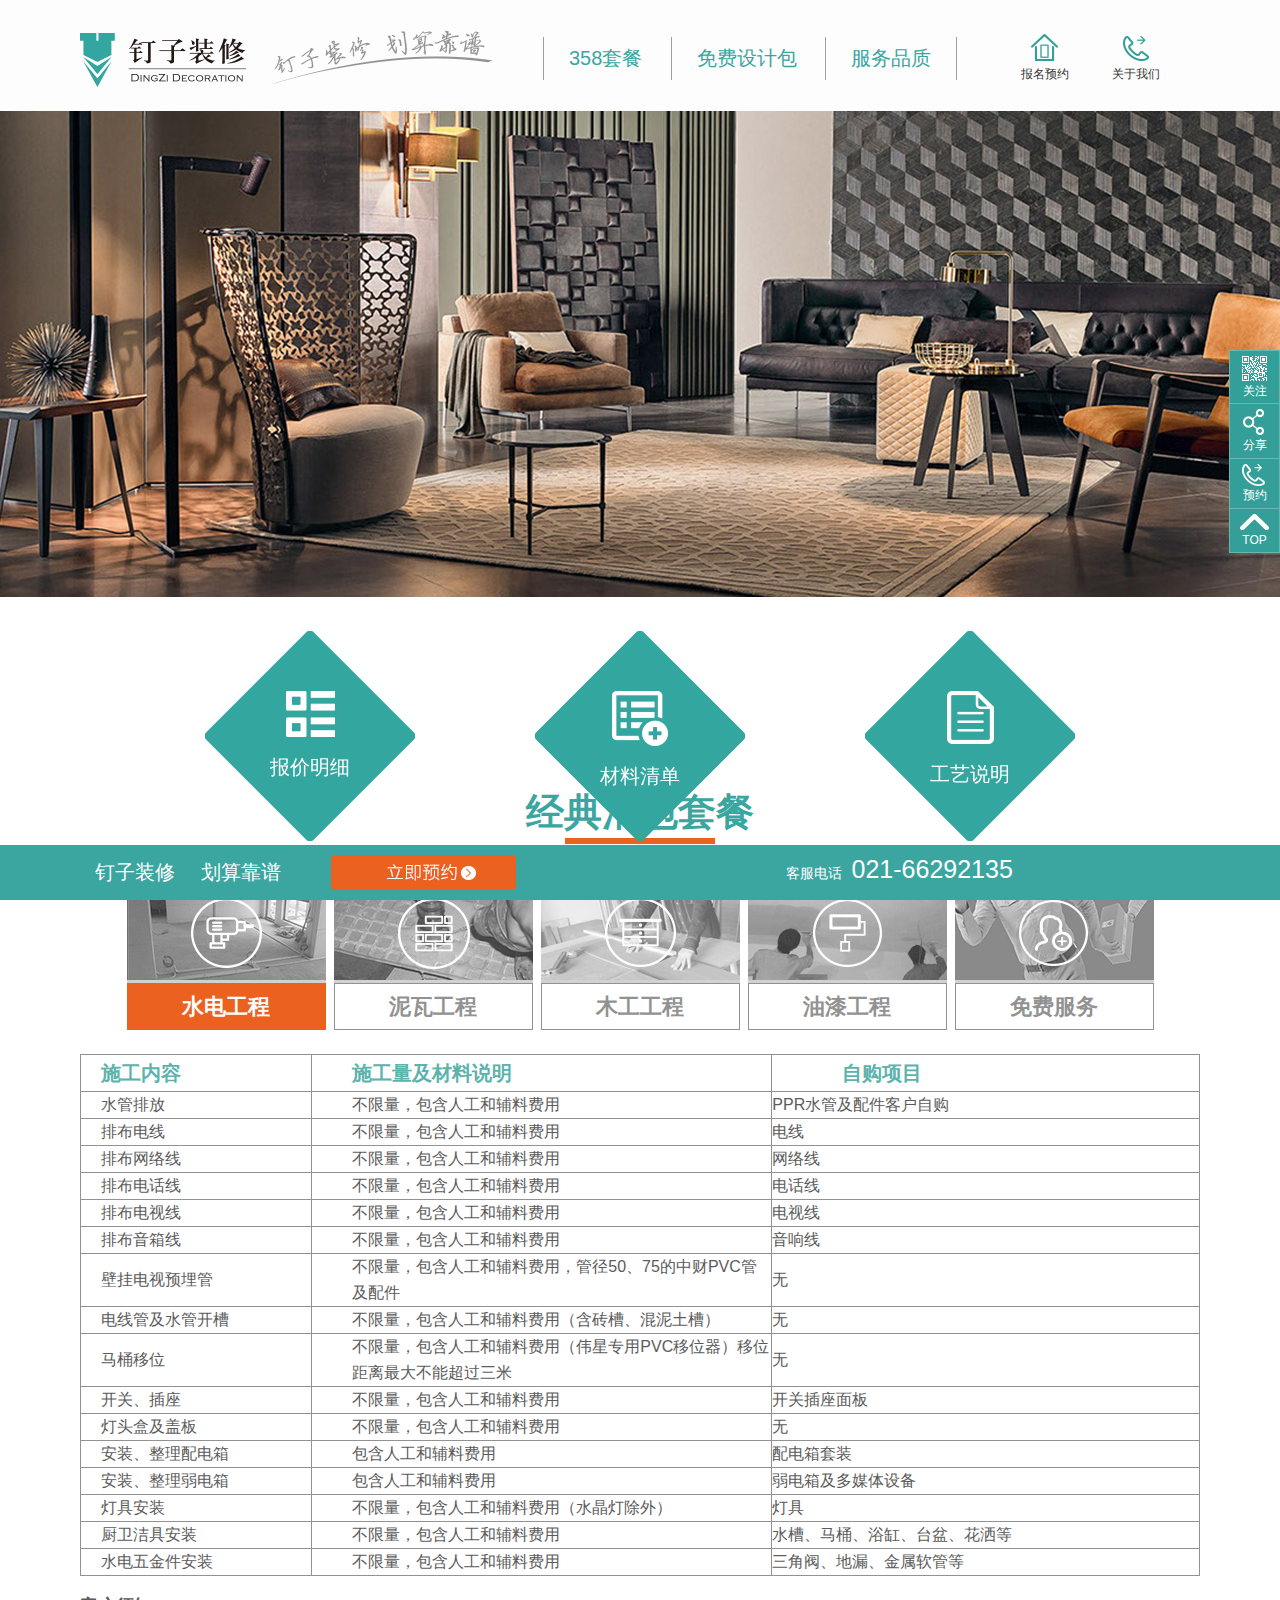
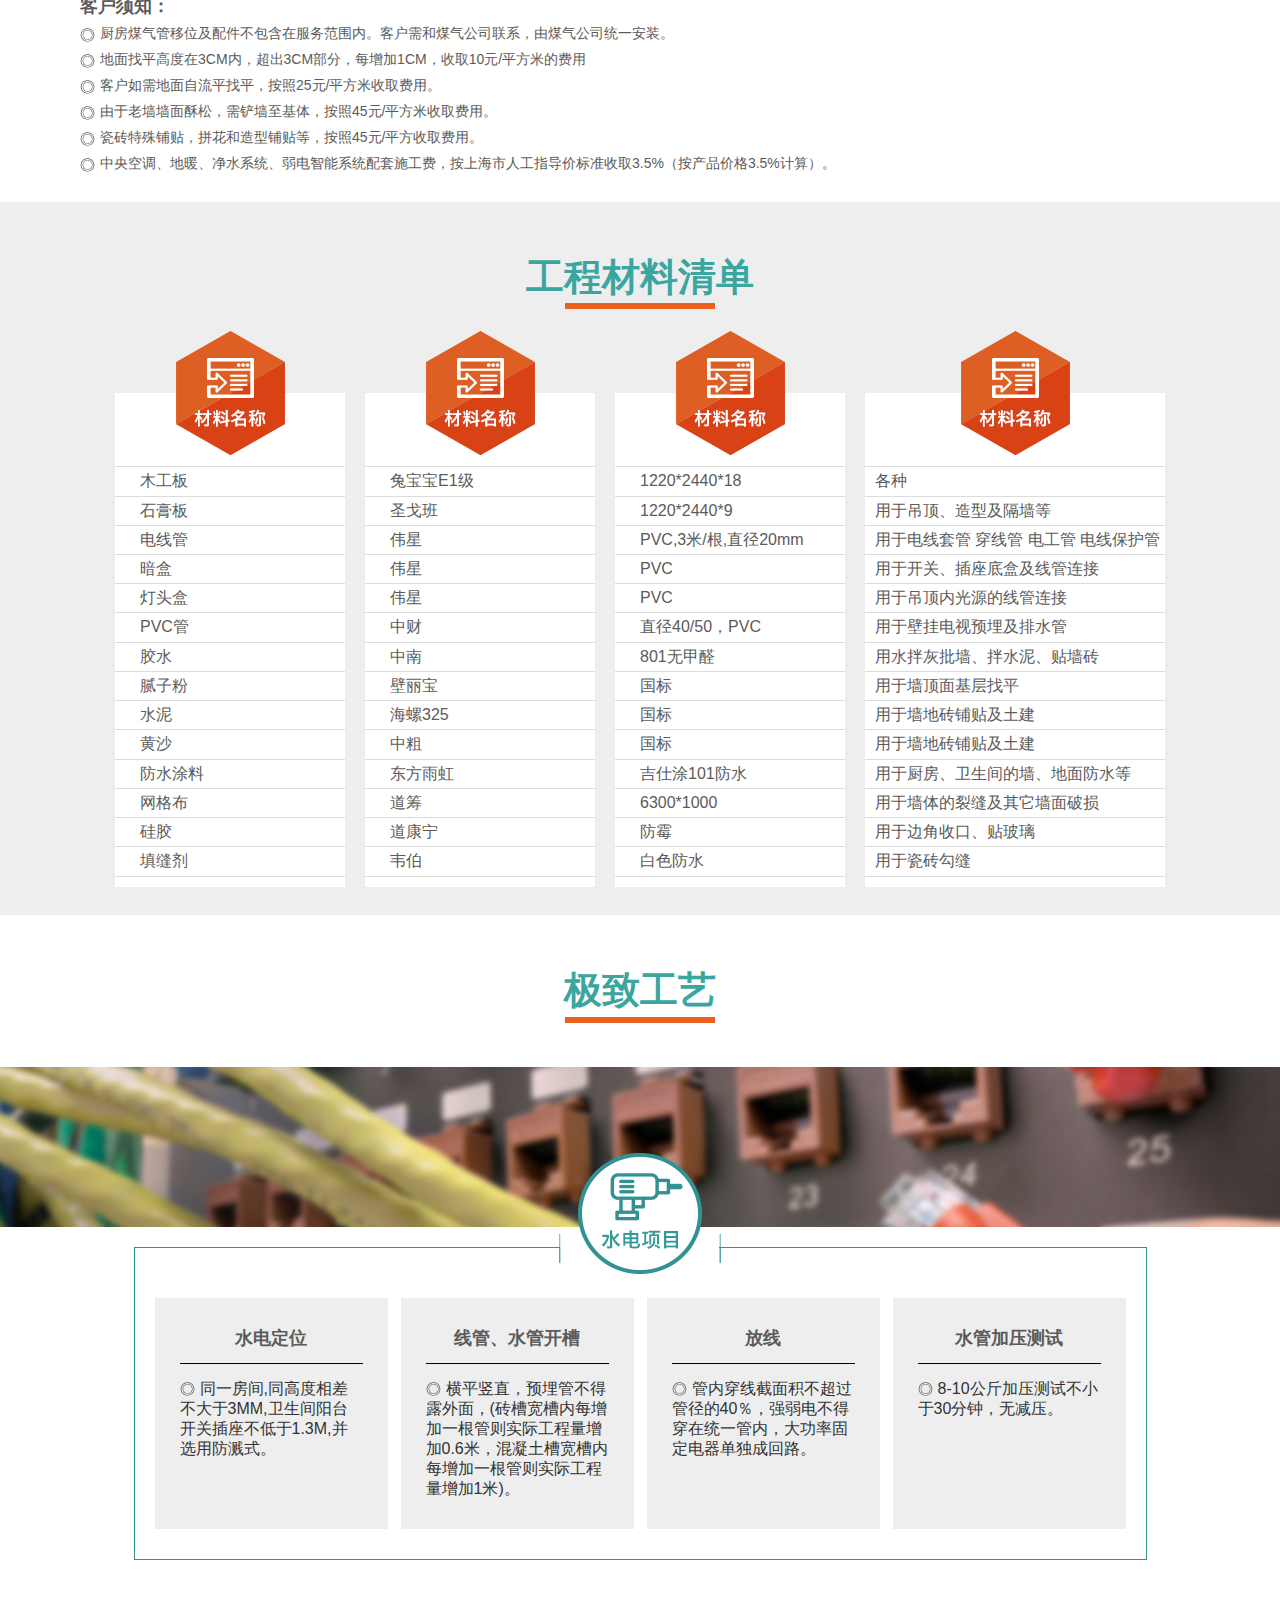
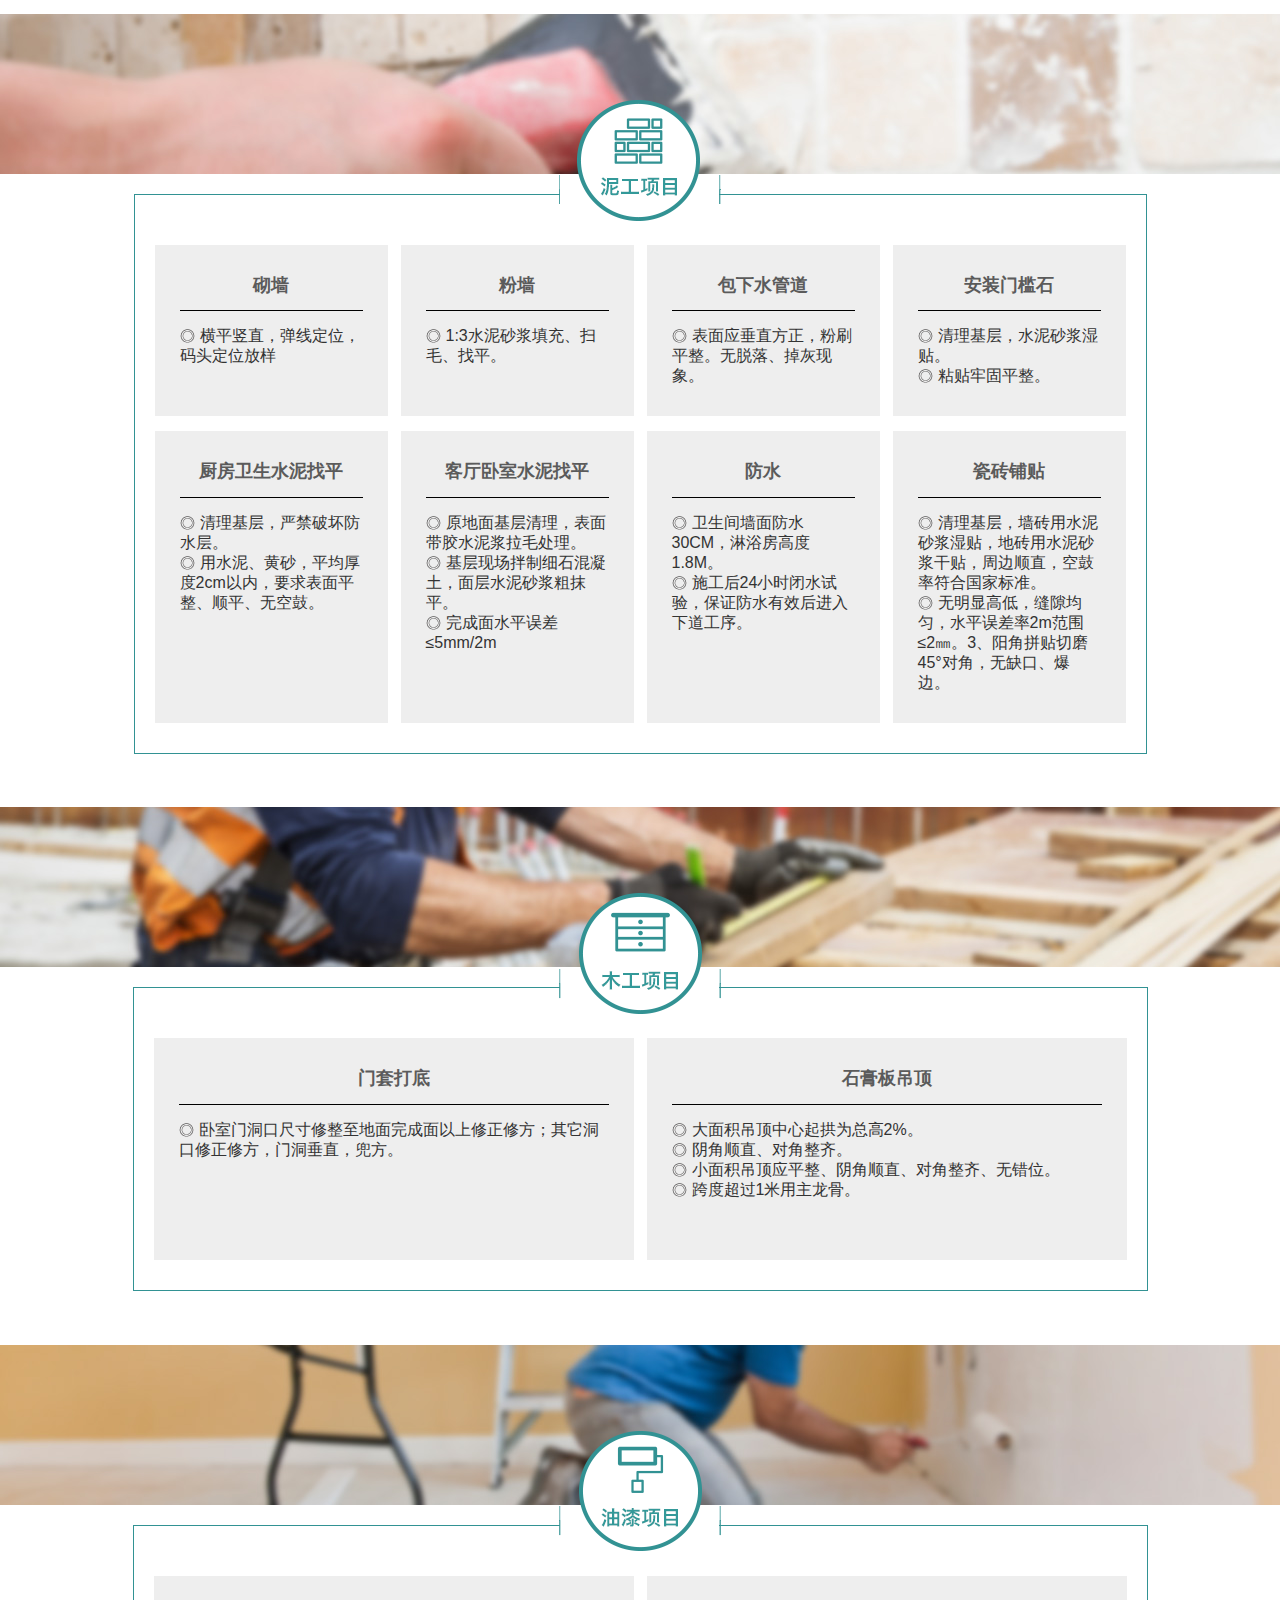
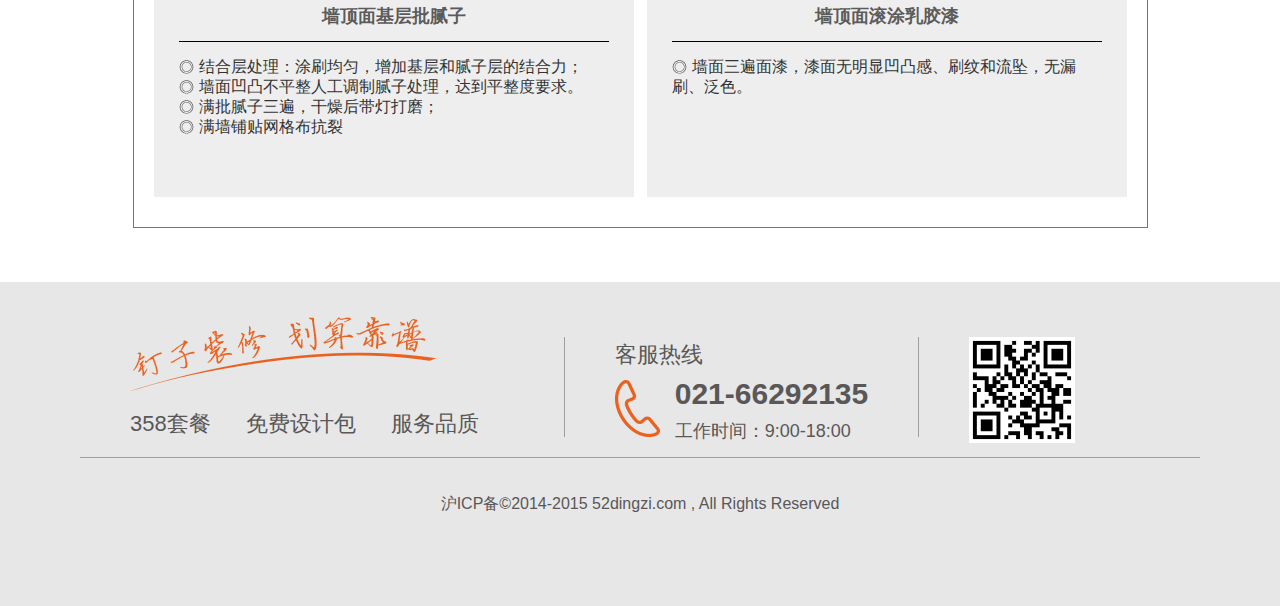
<file: views/taocan.html>
<!DOCTYPE html>
<html>
<head>
    <meta charset="utf-8"/>
    <title>钉子装修——358套餐</title>
    <meta name="keywords" content=""/>
    <meta name="description" content=""/>
    <meta name="viewport" content="width=device-width"/>
    <link rel="stylesheet" href="css/nec.css"/>
    <link rel="stylesheet" href="css/style.css"/>
    <script src="js/jquery-1.8.0.min.js"></script>
    <script src="js/jquery.mousewheel.js"></script>
    <script src="js/main.js"></script>
</head>
<body>
    <div class="g-doc">
        <!-- 头部 -->
        <div class="g-hd">
            <div class="g-hd-c f-oh">
                <div class="m-logo f-fl">
                    <a href="index.html">
                        <img src="images/logo.png" class="">
                    </a>
                </div>
                <div class="m-nav f-fl">
                    <a href="taocan.html" class="u-link">358套餐</a>
                    <a href="shejibao.html" class="u-link">免费设计包</a>
                    <a href="serve.html" class="u-link">服务品质</a>
                </div>
                <div class="m-more f-fr">
                    <a href="javascrpt:;" class="u-link">
                        <img src="images/head_1.png">
                        <p>报名预约</p>
                    </a>
                    <a href="javascrpt:;" class="u-link">
                        <img src="images/head_2.png">
                        <p>关于我们</p>
                    </a>
                </div>
            </div>
        </div>
        <!-- 头部 end-->

        <!-- 主要内容 -->
        <div class="g-bd">
            <!-- banner -->
            <div class="m-tc-banner">
            </div>
            <!-- banner end-->

            <!-- offerDetail -->
            <div class="m-od">
                <div class="od-content m-content">
                    <h1 class="title f-tac f-pr">
                        经典清包套餐
                    </h1>
                    <div class="f-tac">
                        <ul class="u-nav f-ib f-oh">
                            <li class="active f-fl">
                                <img src="images/taocan/tc_od-1.jpg" class="f-db">
                                <p>水电工程</p>
                            </li>
                            <li class="f-fl">
                                <img src="images/taocan/tc_od-2.jpg" class="f-db">
                                <p>泥瓦工程</p>
                            </li>
                            <li class="f-fl">
                                <img src="images/taocan/tc_od-3.jpg" class="f-db">
                                <p>木工工程</p>
                            </li>
                            <li class="f-fl">
                                <img src="images/taocan/tc_od-4.jpg" class="f-db">
                                <p>油漆工程</p>
                            </li>
                            <li class="f-fl">
                                <img src="images/taocan/tc_od-5.jpg" class="f-db">
                                <p>免费服务</p>
                            </li>
                        </ul>
                    </div>
                    <div class="u-tab">
                        <div class="tab tab1 active">
                            <table border="1px" class="u-table">
                                <thead>
                                    <tr class="t-success">
                                        <th class="itm1">施工内容</th>
                                        <th class="itm2">施工量及材料说明</th>
                                        <th class="itm3">自购项目</th>
                                    </tr>
                                </thead>
                                <tbody>
                                    <tr>
                                        <td class="itm1">水管排放</td>
                                        <td class="itm2">不限量，包含人工和辅料费用</td>
                                        <td class="time3">PPR水管及配件客户自购</td>
                                    </tr>
                                    <tr>
                                        <td class="itm1">排布电线</td>
                                        <td class="itm2">不限量，包含人工和辅料费用</td>
                                        <td class="time3">电线</td>
                                    </tr>
                                    <tr>
                                        <td class="itm1">排布网络线</td>
                                        <td class="itm2">不限量，包含人工和辅料费用</td>
                                        <td class="time3">网络线</td>
                                    </tr>
                                    <tr>
                                        <td class="itm1">排布电话线</td>
                                        <td class="itm2">不限量，包含人工和辅料费用</td>
                                        <td class="time3">电话线</td>
                                    </tr>
                                    <tr>
                                        <td class="itm1">排布电视线</td>
                                        <td class="itm2">不限量，包含人工和辅料费用</td>
                                        <td class="time3">电视线</td>
                                    </tr>
                                    <tr>
                                        <td class="itm1">排布音箱线</td>
                                        <td class="itm2">不限量，包含人工和辅料费用</td>
                                        <td class="time3">音响线</td>
                                    </tr>
                                    <tr>
                                        <td class="itm1">壁挂电视预埋管</td>
                                        <td class="itm2">不限量，包含人工和辅料费用，管径50、75的中财PVC管及配件</td>
                                        <td class="time3">无</td>
                                    </tr>
                                    <tr>
                                        <td class="itm1">电线管及水管开槽</td>
                                        <td class="itm2">不限量，包含人工和辅料费用（含砖槽、混泥土槽）</td>
                                        <td class="time3">无</td>
                                    </tr>
                                    <tr>
                                        <td class="itm1">马桶移位</td>
                                        <td class="itm2">不限量，包含人工和辅料费用（伟星专用PVC移位器）移位距离最大不能超过三米</td>
                                        <td class="time3">无</td>
                                    </tr>
                                    <tr>
                                        <td class="itm1">开关、插座</td>
                                        <td class="itm2">不限量，包含人工和辅料费用</td>
                                        <td class="time3">开关插座面板</td>
                                    </tr>
                                    <tr>
                                        <td class="itm1">灯头盒及盖板</td>
                                        <td class="itm2">不限量，包含人工和辅料费用</td>
                                        <td class="time3">无</td>
                                    </tr>
                                    <tr>
                                        <td class="itm1">安装、整理配电箱</td>
                                        <td class="itm2">包含人工和辅料费用</td>
                                        <td class="time3">配电箱套装</td>
                                    </tr>
                                    <tr>
                                        <td class="itm1">安装、整理弱电箱</td>
                                        <td class="itm2">包含人工和辅料费用</td>
                                        <td class="time3">弱电箱及多媒体设备</td>
                                    </tr>
                                    <tr>
                                        <td class="itm1">灯具安装</td>
                                        <td class="itm2">不限量，包含人工和辅料费用（水晶灯除外）</td>
                                        <td class="time3">灯具</td>
                                    </tr>
                                    <tr>
                                        <td class="itm1">厨卫洁具安装</td>
                                        <td class="itm2">不限量，包含人工和辅料费用</td>
                                        <td class="time3">水槽、马桶、浴缸、台盆、花洒等</td>
                                    </tr>
                                    <tr>
                                        <td class="itm1">水电五金件安装</td>
                                        <td class="itm2">不限量，包含人工和辅料费用</td>
                                        <td class="time3">三角阀、地漏、金属软管等</td>
                                    </tr>
                                </tbody>
                            </table>
                            <dl class="u-dl">
                                <dt>客户须知：</dt>
                                <dd>厨房煤气管移位及配件不包含在服务范围内。客户需和煤气公司联系，由煤气公司统一安装。</dd>
                                <dd>地面找平高度在3CM内，超出3CM部分，每增加1CM，收取10元/平方米的费用</dd>
                                <dd>客户如需地面自流平找平，按照25元/平方米收取费用。</dd>
                                <dd>由于老墙墙面酥松，需铲墙至基体，按照45元/平方米收取费用。</dd>
                                <dd>瓷砖特殊铺贴，拼花和造型铺贴等，按照45元/平方收取费用。</dd>
                                <dd>中央空调、地暖、净水系统、弱电智能系统配套施工费，按上海市人工指导价标准收取3.5%（按产品价格3.5%计算）。</dd>
                            </dl>
                        </div>
                        <div class="tab tab2">
                            <table border="1px" class="u-table">
                                <thead>
                                    <tr class="t-success">
                                        <th class="itm1">施工内容222</th>
                                        <th class="itm2">施工量及材料说明22</th>
                                        <th class="itm3">自购项目22</th>
                                    </tr>
                                </thead>
                                <tbody>
                                    <tr>
                                        <td class="itm1">排布电话线</td>
                                        <td class="itm2">不限量，包含人工和辅料费用</td>
                                        <td class="time3">电话线</td>
                                    </tr>
                                    <tr>
                                        <td class="itm1">排布电视线</td>
                                        <td class="itm2">不限量，包含人工和辅料费用</td>
                                        <td class="time3">电视线</td>
                                    </tr>
                                    <tr>
                                        <td class="itm1">排布音箱线</td>
                                        <td class="itm2">不限量，包含人工和辅料费用</td>
                                        <td class="time3">音响线</td>
                                    </tr>
                                    <tr>
                                        <td class="itm1">壁挂电视预埋管</td>
                                        <td class="itm2">不限量，包含人工和辅料费用，管径50、75的中财PVC管及配件</td>
                                        <td class="time3">无</td>
                                    </tr>
                                    <tr>
                                        <td class="itm1">电线管及水管开槽</td>
                                        <td class="itm2">不限量，包含人工和辅料费用（含砖槽、混泥土槽）</td>
                                        <td class="time3">无</td>
                                    </tr>
                                    <tr>
                                        <td class="itm1">马桶移位</td>
                                        <td class="itm2">不限量，包含人工和辅料费用（伟星专用PVC移位器）移位距离最大不能超过三米</td>
                                        <td class="time3">无</td>
                                    </tr>
                                    <tr>
                                        <td class="itm1">开关、插座</td>
                                        <td class="itm2">不限量，包含人工和辅料费用</td>
                                        <td class="time3">开关插座面板</td>
                                    </tr>
                                    <tr>
                                        <td class="itm1">灯头盒及盖板</td>
                                        <td class="itm2">不限量，包含人工和辅料费用</td>
                                        <td class="time3">无</td>
                                    </tr>
                                    <tr>
                                        <td class="itm1">安装、整理配电箱</td>
                                        <td class="itm2">包含人工和辅料费用</td>
                                        <td class="time3">配电箱套装</td>
                                    </tr>
                                    <tr>
                                        <td class="itm1">安装、整理弱电箱</td>
                                        <td class="itm2">包含人工和辅料费用</td>
                                        <td class="time3">弱电箱及多媒体设备</td>
                                    </tr>
                                    <tr>
                                        <td class="itm1">灯具安装</td>
                                        <td class="itm2">不限量，包含人工和辅料费用（水晶灯除外）</td>
                                        <td class="time3">灯具</td>
                                    </tr>
                                    <tr>
                                        <td class="itm1">厨卫洁具安装</td>
                                        <td class="itm2">不限量，包含人工和辅料费用</td>
                                        <td class="time3">水槽、马桶、浴缸、台盆、花洒等</td>
                                    </tr>
                                    <tr>
                                        <td class="itm1">水电五金件安装</td>
                                        <td class="itm2">不限量，包含人工和辅料费用</td>
                                        <td class="time3">三角阀、地漏、金属软管等</td>
                                    </tr>
                                </tbody>
                            </table>
                            <dl class="u-dl">
                                <dt>客户须知：</dt>
                                <dd>厨房煤气管移位及配件不包含在服务范围内。客户需和煤气公司联系，由煤气公司统一安装。</dd>
                                <dd>地面找平高度在3CM内，超出3CM部分，每增加1CM，收取10元/平方米的费用</dd>
                                <dd>客户如需地面自流平找平，按照25元/平方米收取费用。</dd>
                                <dd>由于老墙墙面酥松，需铲墙至基体，按照45元/平方米收取费用。</dd>
                                <dd>瓷砖特殊铺贴，拼花和造型铺贴等，按照45元/平方收取费用。</dd>
                                <dd>中央空调、地暖、净水系统、弱电智能系统配套施工费，按上海市人工指导价标准收取3.5%（按产品价格3.5%计算）。</dd>
                            </dl>
                        </div>
                        <div class="tab tab3">
                            <table border="1px" class="u-table">
                                <thead>
                                    <tr class="t-success">
                                        <th class="itm1">施工内容333</th>
                                        <th class="itm2">施工量及材料说明333</th>
                                        <th class="itm3">自购项目</th>
                                    </tr>
                                </thead>
                                <tbody>
                                    <tr>
                                        <td class="itm1">水管排放</td>
                                        <td class="itm2">不限量，包含人工和辅料费用</td>
                                        <td class="time3">PPR水管及配件客户自购</td>
                                    </tr>
                                    <tr>
                                        <td class="itm1">排布电线</td>
                                        <td class="itm2">不限量，包含人工和辅料费用</td>
                                        <td class="time3">电线</td>
                                    </tr>
                                    <tr>
                                        <td class="itm1">排布网络线</td>
                                        <td class="itm2">不限量，包含人工和辅料费用</td>
                                        <td class="time3">网络线</td>
                                    </tr>
                                    <tr>
                                        <td class="itm1">排布电话线</td>
                                        <td class="itm2">不限量，包含人工和辅料费用</td>
                                        <td class="time3">电话线</td>
                                    </tr>
                                    <tr>
                                        <td class="itm1">排布电视线</td>
                                        <td class="itm2">不限量，包含人工和辅料费用</td>
                                        <td class="time3">电视线</td>
                                    </tr>
                                    <tr>
                                        <td class="itm1">排布音箱线</td>
                                        <td class="itm2">不限量，包含人工和辅料费用</td>
                                        <td class="time3">音响线</td>
                                    </tr>
                                    <tr>
                                        <td class="itm1">壁挂电视预埋管</td>
                                        <td class="itm2">不限量，包含人工和辅料费用，管径50、75的中财PVC管及配件</td>
                                        <td class="time3">无</td>
                                    </tr>
                                    <tr>
                                        <td class="itm1">电线管及水管开槽</td>
                                        <td class="itm2">不限量，包含人工和辅料费用（含砖槽、混泥土槽）</td>
                                        <td class="time3">无</td>
                                    </tr>
                                    <tr>
                                        <td class="itm1">马桶移位</td>
                                        <td class="itm2">不限量，包含人工和辅料费用（伟星专用PVC移位器）移位距离最大不能超过三米</td>
                                        <td class="time3">无</td>
                                    </tr>
                                    <tr>
                                        <td class="itm1">开关、插座</td>
                                        <td class="itm2">不限量，包含人工和辅料费用</td>
                                        <td class="time3">开关插座面板</td>
                                    </tr>
                                    <tr>
                                        <td class="itm1">灯头盒及盖板</td>
                                        <td class="itm2">不限量，包含人工和辅料费用</td>
                                        <td class="time3">无</td>
                                    </tr>
                                    <tr>
                                        <td class="itm1">安装、整理配电箱</td>
                                        <td class="itm2">包含人工和辅料费用</td>
                                        <td class="time3">配电箱套装</td>
                                    </tr>
                                    <tr>
                                        <td class="itm1">安装、整理弱电箱</td>
                                        <td class="itm2">包含人工和辅料费用</td>
                                        <td class="time3">弱电箱及多媒体设备</td>
                                    </tr>
                                    <tr>
                                        <td class="itm1">灯具安装</td>
                                        <td class="itm2">不限量，包含人工和辅料费用（水晶灯除外）</td>
                                        <td class="time3">灯具</td>
                                    </tr>
                                    <tr>
                                        <td class="itm1">厨卫洁具安装</td>
                                        <td class="itm2">不限量，包含人工和辅料费用</td>
                                        <td class="time3">水槽、马桶、浴缸、台盆、花洒等</td>
                                    </tr>
                                    <tr>
                                        <td class="itm1">水电五金件安装</td>
                                        <td class="itm2">不限量，包含人工和辅料费用</td>
                                        <td class="time3">三角阀、地漏、金属软管等</td>
                                    </tr>
                                </tbody>
                            </table>
                            <dl class="u-dl">
                                <dt>客户须知：</dt>
                                <dd>厨房煤气管移位及配件不包含在服务范围内。客户需和煤气公司联系，由煤气公司统一安装。</dd>
                                <dd>地面找平高度在3CM内，超出3CM部分，每增加1CM，收取10元/平方米的费用</dd>
                                <dd>客户如需地面自流平找平，按照25元/平方米收取费用。</dd>
                                <dd>由于老墙墙面酥松，需铲墙至基体，按照45元/平方米收取费用。</dd>
                                <dd>瓷砖特殊铺贴，拼花和造型铺贴等，按照45元/平方收取费用。</dd>
                                <dd>中央空调、地暖、净水系统、弱电智能系统配套施工费，按上海市人工指导价标准收取3.5%（按产品价格3.5%计算）。</dd>
                            </dl>
                        </div>
                        <div class="tab tab4">
                            <table border="1px" class="u-table">
                                <thead>
                                    <tr class="t-success">
                                        <th class="itm1">施工内4444容</th>
                                        <th class="itm2">施工量及44材料说明</th>
                                        <th class="itm3">自购项444目</th>
                                    </tr>
                                </thead>
                                <tbody>
                                    <tr>
                                        <td class="itm1">水管排放</td>
                                        <td class="itm2">不限量，包含人工和辅料费用</td>
                                        <td class="time3">PPR水管及配件客户自购</td>
                                    </tr>
                                    <tr>
                                        <td class="itm1">排布电线</td>
                                        <td class="itm2">不限量，包含人工和辅料费用</td>
                                        <td class="time3">电线</td>
                                    </tr>
                                    <tr>
                                        <td class="itm1">排布网络线</td>
                                        <td class="itm2">不限量，包含人工和辅料费用</td>
                                        <td class="time3">网络线</td>
                                    </tr>
                                    <tr>
                                        <td class="itm1">排布电话线</td>
                                        <td class="itm2">不限量，包含人工和辅料费用</td>
                                        <td class="time3">电话线</td>
                                    </tr>
                                    <tr>
                                        <td class="itm1">排布电视线</td>
                                        <td class="itm2">不限量，包含人工和辅料费用</td>
                                        <td class="time3">电视线</td>
                                    </tr>
                                    <tr>
                                        <td class="itm1">排布音箱线</td>
                                        <td class="itm2">不限量，包含人工和辅料费用</td>
                                        <td class="time3">音响线</td>
                                    </tr>
                                    <tr>
                                        <td class="itm1">壁挂电视预埋管</td>
                                        <td class="itm2">不限量，包含人工和辅料费用，管径50、75的中财PVC管及配件</td>
                                        <td class="time3">无</td>
                                    </tr>
                                    <tr>
                                        <td class="itm1">电线管及水管开槽</td>
                                        <td class="itm2">不限量，包含人工和辅料费用（含砖槽、混泥土槽）</td>
                                        <td class="time3">无</td>
                                    </tr>
                                    <tr>
                                        <td class="itm1">马桶移位</td>
                                        <td class="itm2">不限量，包含人工和辅料费用（伟星专用PVC移位器）移位距离最大不能超过三米</td>
                                        <td class="time3">无</td>
                                    </tr>
                                    <tr>
                                        <td class="itm1">开关、插座</td>
                                        <td class="itm2">不限量，包含人工和辅料费用</td>
                                        <td class="time3">开关插座面板</td>
                                    </tr>
                                    <tr>
                                        <td class="itm1">灯头盒及盖板</td>
                                        <td class="itm2">不限量，包含人工和辅料费用</td>
                                        <td class="time3">无</td>
                                    </tr>
                                    <tr>
                                        <td class="itm1">安装、整理配电箱</td>
                                        <td class="itm2">包含人工和辅料费用</td>
                                        <td class="time3">配电箱套装</td>
                                    </tr>
                                    <tr>
                                        <td class="itm1">安装、整理弱电箱</td>
                                        <td class="itm2">包含人工和辅料费用</td>
                                        <td class="time3">弱电箱及多媒体设备</td>
                                    </tr>
                                    <tr>
                                        <td class="itm1">灯具安装</td>
                                        <td class="itm2">不限量，包含人工和辅料费用（水晶灯除外）</td>
                                        <td class="time3">灯具</td>
                                    </tr>
                                    <tr>
                                        <td class="itm1">厨卫洁具安装</td>
                                        <td class="itm2">不限量，包含人工和辅料费用</td>
                                        <td class="time3">水槽、马桶、浴缸、台盆、花洒等</td>
                                    </tr>
                                    <tr>
                                        <td class="itm1">水电五金件安装</td>
                                        <td class="itm2">不限量，包含人工和辅料费用</td>
                                        <td class="time3">三角阀、地漏、金属软管等</td>
                                    </tr>
                                </tbody>
                            </table>
                            <dl class="u-dl">
                                <dt>客户须知：</dt>
                                <dd>厨房煤气管移位及配件不包含在服务范围内。客户需和煤气公司联系，由煤气公司统一安装。</dd>
                                <dd>地面找平高度在3CM内，超出3CM部分，每增加1CM，收取10元/平方米的费用</dd>
                                <dd>客户如需地面自流平找平，按照25元/平方米收取费用。</dd>
                                <dd>由于老墙墙面酥松，需铲墙至基体，按照45元/平方米收取费用。</dd>
                                <dd>瓷砖特殊铺贴，拼花和造型铺贴等，按照45元/平方收取费用。</dd>
                                <dd>中央空调、地暖、净水系统、弱电智能系统配套施工费，按上海市人工指导价标准收取3.5%（按产品价格3.5%计算）。</dd>
                            </dl>
                        </div>
                        <div class="tab tab5">
                            <table border="1px" class="u-table">
                                <thead>
                                    <tr class="t-success">
                                        <th class="itm1">施工555内容</th>
                                        <th class="itm2">施工555量及材料说明</th>
                                        <th class="itm3">自购555项目</th>
                                    </tr>
                                </thead>
                                <tbody>
                                    <tr>
                                        <td class="itm1">水管排放</td>
                                        <td class="itm2">不限量，包含人工和辅料费用</td>
                                        <td class="time3">PPR水管及配件客户自购</td>
                                    </tr>
                                    <tr>
                                        <td class="itm1">排布电线</td>
                                        <td class="itm2">不限量，包含人工和辅料费用</td>
                                        <td class="time3">电线</td>
                                    </tr>
                                    <tr>
                                        <td class="itm1">排布网络线</td>
                                        <td class="itm2">不限量，包含人工和辅料费用</td>
                                        <td class="time3">网络线</td>
                                    </tr>
                                    <tr>
                                        <td class="itm1">排布电话线</td>
                                        <td class="itm2">不限量，包含人工和辅料费用</td>
                                        <td class="time3">电话线</td>
                                    </tr>
                                    <tr>
                                        <td class="itm1">排布电视线</td>
                                        <td class="itm2">不限量，包含人工和辅料费用</td>
                                        <td class="time3">电视线</td>
                                    </tr>
                                    <tr>
                                        <td class="itm1">排布音箱线</td>
                                        <td class="itm2">不限量，包含人工和辅料费用</td>
                                        <td class="time3">音响线</td>
                                    </tr>
                                    <tr>
                                        <td class="itm1">壁挂电视预埋管</td>
                                        <td class="itm2">不限量，包含人工和辅料费用，管径50、75的中财PVC管及配件</td>
                                        <td class="time3">无</td>
                                    </tr>
                                    <tr>
                                        <td class="itm1">电线管及水管开槽</td>
                                        <td class="itm2">不限量，包含人工和辅料费用（含砖槽、混泥土槽）</td>
                                        <td class="time3">无</td>
                                    </tr>
                                    <tr>
                                        <td class="itm1">马桶移位</td>
                                        <td class="itm2">不限量，包含人工和辅料费用（伟星专用PVC移位器）移位距离最大不能超过三米</td>
                                        <td class="time3">无</td>
                                    </tr>
                                    <tr>
                                        <td class="itm1">开关、插座</td>
                                        <td class="itm2">不限量，包含人工和辅料费用</td>
                                        <td class="time3">开关插座面板</td>
                                    </tr>
                                    <tr>
                                        <td class="itm1">灯头盒及盖板</td>
                                        <td class="itm2">不限量，包含人工和辅料费用</td>
                                        <td class="time3">无</td>
                                    </tr>
                                    <tr>
                                        <td class="itm1">安装、整理配电箱</td>
                                        <td class="itm2">包含人工和辅料费用</td>
                                        <td class="time3">配电箱套装</td>
                                    </tr>
                                    <tr>
                                        <td class="itm1">安装、整理弱电箱</td>
                                        <td class="itm2">包含人工和辅料费用</td>
                                        <td class="time3">弱电箱及多媒体设备</td>
                                    </tr>
                                    <tr>
                                        <td class="itm1">灯具安装</td>
                                        <td class="itm2">不限量，包含人工和辅料费用（水晶灯除外）</td>
                                        <td class="time3">灯具</td>
                                    </tr>
                                    <tr>
                                        <td class="itm1">厨卫洁具安装</td>
                                        <td class="itm2">不限量，包含人工和辅料费用</td>
                                        <td class="time3">水槽、马桶、浴缸、台盆、花洒等</td>
                                    </tr>
                                    <tr>
                                        <td class="itm1">水电五金件安装</td>
                                        <td class="itm2">不限量，包含人工和辅料费用</td>
                                        <td class="time3">三角阀、地漏、金属软管等</td>
                                    </tr>
                                </tbody>
                            </table>
                            <dl class="u-dl">
                                <dt>客户须知：</dt>
                                <dd>厨房煤气管移位及配件不包含在服务范围内。客户需和煤气公司联系，由煤气公司统一安装。</dd>
                                <dd>地面找平高度在3CM内，超出3CM部分，每增加1CM，收取10元/平方米的费用</dd>
                                <dd>客户如需地面自流平找平，按照25元/平方米收取费用。</dd>
                                <dd>由于老墙墙面酥松，需铲墙至基体，按照45元/平方米收取费用。</dd>
                                <dd>瓷砖特殊铺贴，拼花和造型铺贴等，按照45元/平方收取费用。</dd>
                                <dd>中央空调、地暖、净水系统、弱电智能系统配套施工费，按上海市人工指导价标准收取3.5%（按产品价格3.5%计算）。</dd>
                            </dl>
                        </div>
                    </div>
                </div>
            </div>
            <!-- offerDetail end-->

            <!-- 材料清单 -->
            <div class="m-bom">
                <div class="m-content">
                    <h1 class="title f-tac f-pr">
                        工程材料清单
                    </h1>
                    <div class="f-tac">
                        <ul class="u-list f-ib">
                            <li class="f-fl">
                                <img src="images/taocan/tc_bom-1.png" class="f-db f-ma pic">
                                <div class="details">
                                    <p>木工板</p>
                                    <p>石膏板</p>
                                    <p>电线管</p>
                                    <p>暗盒</p>
                                    <p>灯头盒</p>
                                    <p>PVC管</p>
                                    <p>胶水</p>
                                    <p>腻子粉</p>
                                    <p>水泥</p>
                                    <p>黄沙</p>
                                    <p>防水涂料</p>
                                    <p>网格布</p>
                                    <p>硅胶</p>
                                    <p>填缝剂</p>
                                </div>
                            </li>
                            <li class="f-fl">
                                <img src="images/taocan/tc_bom-1.png" class="f-db f-ma pic">
                                <div class="details">
                                    <p>兔宝宝E1级</p>
                                    <p>圣戈班</p>
                                    <p>伟星</p>
                                    <p>伟星</p>
                                    <p>伟星</p>
                                    <p>中财</p>
                                    <p>中南</p>
                                    <p>壁丽宝</p>
                                    <p>海螺325</p>
                                    <p>中粗</p>
                                    <p>东方雨虹</p>
                                    <p>道筹</p>
                                    <p>道康宁</p>
                                    <p>韦伯</p>
                                </div>
                            </li>
                            <li class="f-fl">
                                <img src="images/taocan/tc_bom-1.png" class="f-db f-ma pic">
                                <div class="details">
                                    <p>1220*2440*18</p>
                                    <p>1220*2440*9</p>
                                    <p>PVC,3米/根,直径20mm</p>
                                    <p>PVC</p>
                                    <p>PVC</p>
                                    <p>直径40/50，PVC</p>
                                    <p>801无甲醛</p>
                                    <p>国标</p>
                                    <p>国标</p>
                                    <p>国标</p>
                                    <p>吉仕涂101防水</p>
                                    <p>6300*1000</p>
                                    <p>防霉</p>
                                    <p>白色防水</p>
                                </div>
                            </li>
                            <li class="f-fl itm2">
                                <img src="images/taocan/tc_bom-1.png" class="f-db f-ma pic">
                                <div class="details">
                                    <p>各种</p>
                                    <p>用于吊顶、造型及隔墙等</p>
                                    <p>用于电线套管 穿线管 电工管 电线保护管</p>
                                    <p>用于开关、插座底盒及线管连接</p>
                                    <p>用于吊顶内光源的线管连接</p>
                                    <p>用于壁挂电视预埋及排水管</p>
                                    <p>用水拌灰批墙、拌水泥、贴墙砖</p>
                                    <p>用于墙顶面基层找平</p>
                                    <p>用于墙地砖铺贴及土建</p>
                                    <p>用于墙地砖铺贴及土建</p>
                                    <p>用于厨房、卫生间的墙、地面防水等</p>
                                    <p>用于墙体的裂缝及其它墙面破损</p>
                                    <p>用于边角收口、贴玻璃</p>
                                    <p>用于瓷砖勾缝</p>
                                </div>
                            </li>
                            <li class="clearBoth"></li>
                        </ul>
                    </div>
                </div>
            </div>
            <!-- 材料清单 end-->

            <!-- 极致工艺 -->
            <div class="m-ap">
                <h1 class="title f-tac f-pr">
                    极致工艺
                </h1>
                <div class="group group1">
                    <div class="m-content f-tac">
                        <div class="details f-pr f-ib">
                            <img src="images/taocan/tc_title-1.png" class="titlePic f-db">
                            <div class="f-dt ap-row">
                                <div class="f-dtc ap-col">
                                    <h3 class="name">水电定位</h3>
                                    <div class="desc">
                                        <p class="f-pr">同一房间,同高度相差不大于3MM,卫生间阳台开关插座不低于1.3M,并选用防溅式。</p>
                                    </div>
                                </div>
                                <div class="f-dtc ap-col">
                                    <h3 class="name">线管、水管开槽 </h3>
                                    <div class="desc">
                                        <p class="f-pr">横平竖直，预埋管不得露外面，(砖槽宽槽内每增加一根管则实际工程量增加0.6米，混凝土槽宽槽内每增加一根管则实际工程量增加1米)。</p>
                                    </div>
                                </div>
                                <div class="f-dtc ap-col">
                                    <h3 class="name">放线</h3>
                                    <div class="desc">
                                        <p class="f-pr">管内穿线截面积不超过管径的40％，强弱电不得穿在统一管内，大功率固定电器单独成回路。</p>
                                    </div>
                                </div>
                                <div class="f-dtc ap-col">
                                    <h3 class="name">水管加压测试</h3>
                                    <div class="desc">
                                        <p class="f-pr">8-10公斤加压测试不小于30分钟，无减压。</p>
                                    </div>
                                </div>
                            </div>
                        </div>
                    </div>
                </div>
                <div class="group group2">
                    <div class="m-content f-tac">
                        <div class="details f-pr f-ib">
                            <img src="images/taocan/tc_title-2.png" class="titlePic f-db">
                            <div class="f-dt ap-row">
                                <div class="f-dtc ap-col">
                                    <h3 class="name">砌墙</h3>
                                    <div class="desc">
                                        <p class="f-pr">横平竖直，弹线定位，码头定位放样</p>
                                    </div>
                                </div>
                                <div class="f-dtc ap-col">
                                    <h3 class="name">粉墙</h3>
                                    <div class="desc">
                                        <p class="f-pr">1:3水泥砂浆填充、扫毛、找平。</p>
                                    </div>
                                </div>
                                <div class="f-dtc ap-col">
                                    <h3 class="name">包下水管道</h3>
                                    <div class="desc">
                                        <p class="f-pr">表面应垂直方正，粉刷平整。无脱落、掉灰现象。 </p>
                                    </div>
                                </div>
                                <div class="f-dtc ap-col">
                                    <h3 class="name">安装门槛石</h3>
                                    <div class="desc">
                                        <p class="f-pr">清理基层，水泥砂浆湿贴。</p>
                                        <p class="f-pr">粘贴牢固平整。 </p>
                                    </div>
                                </div>
                            </div>
                            <div class="f-dt ap-row">
                                <div class="f-dtc ap-col">
                                    <h3 class="name">厨房卫生水泥找平</h3>
                                    <div class="desc">
                                        <p class="f-pr">清理基层，严禁破坏防水层。</p>
                                        <p class="f-pr">用水泥、黄砂，平均厚度2cm以内，要求表面平整、顺平、无空鼓。</p>
                                    </div>
                                </div>
                                <div class="f-dtc ap-col">
                                    <h3 class="name">客厅卧室水泥找平</h3>
                                    <div class="desc">
                                        <p class="f-pr">原地面基层清理，表面带胶水泥浆拉毛处理。</p>
                                        <p class="f-pr">基层现场拌制细石混凝土，面层水泥砂浆粗抹平。</p>
                                        <p class="f-pr">完成面水平误差≤5mm/2m</p>
                                    </div>
                                </div>
                                <div class="f-dtc ap-col">
                                    <h3 class="name">防水</h3>
                                    <div class="desc">
                                        <p class="f-pr">卫生间墙面防水30CM，淋浴房高度1.8M。</p>
                                        <p class="f-pr">施工后24小时闭水试验，保证防水有效后进入下道工序。</p>
                                    </div>
                                </div>
                                <div class="f-dtc ap-col">
                                    <h3 class="name">瓷砖铺贴</h3>
                                    <div class="desc">
                                        <p class="f-pr">清理基层，墙砖用水泥砂浆湿贴，地砖用水泥砂浆干贴，周边顺直，空鼓率符合国家标准。</p>
                                        <p class="f-pr">无明显高低，缝隙均匀，水平误差率2m范围≤2㎜。3、阳角拼贴切磨45°对角，无缺口、爆边。</p>
                                    </div>
                                </div>
                            </div>
                        </div>
                    </div>
                </div>
                <div class="group group3">
                    <div class="m-content f-tac">
                        <div class="details f-pr f-ib">
                            <img src="images/taocan/tc_title-3.png" class="titlePic f-db">
                            <div class="f-dt ap-row">
                                <div class="f-dtc ap-col ap-col2">
                                    <h3 class="name">门套打底</h3>
                                    <div class="desc">
                                        <p class="f-pr">卧室门洞口尺寸修整至地面完成面以上修正修方；其它洞口修正修方，门洞垂直，兜方。</p>
                                    </div>
                                </div>
                                <div class="f-dtc ap-col ap-col2">
                                    <h3 class="name">石膏板吊顶</h3>
                                    <div class="desc">
                                        <p class="f-pr">大面积吊顶中心起拱为总高2%。</p>
                                        <p class="f-pr">阴角顺直、对角整齐。</p>
                                        <p class="f-pr">小面积吊顶应平整、阴角顺直、对角整齐、无错位。</p>
                                        <p class="f-pr">跨度超过1米用主龙骨。</p>
                                    </div>
                                </div>
                            </div>
                        </div>
                    </div>
                </div>
                <div class="group group4">
                    <div class="m-content f-tac">
                        <div class="details f-pr f-ib">
                            <img src="images/taocan/tc_title-4.png" class="titlePic f-db">
                            <div class="f-dt ap-row">
                                <div class="f-dtc ap-col ap-col2">
                                    <h3 class="name">墙顶面基层批腻子</h3>
                                    <div class="desc">
                                        <p class="f-pr">结合层处理：涂刷均匀，增加基层和腻子层的结合力；</p>
                                        <p class="f-pr">墙面凹凸不平整人工调制腻子处理，达到平整度要求。</p>
                                        <p class="f-pr">满批腻子三遍，干燥后带灯打磨；</p>
                                        <p class="f-pr">满墙铺贴网格布抗裂</p>
                                    </div>
                                </div>
                                <div class="f-dtc ap-col ap-col2">
                                    <h3 class="name">墙顶面滚涂乳胶漆</h3>
                                    <div class="desc">
                                        <p class="f-pr">墙面三遍面漆，漆面无明显凹凸感、刷纹和流坠，无漏刷、泛色。</p>
                                    </div>
                                </div>
                            </div>
                        </div>
                    </div>
                </div>
            </div>
            <!-- 极致工艺 end-->
        </div>
        <!-- 主要内容 end-->

        <!-- 侧边栏 -->
        <ul class="g-slidebar">
            <li>
                <a href="javascrpt:;">
                    <img src="images/slidebar-1.png">
                    <p>关注</p>
                </a>
            </li>
            <li>
                <a href="javascrpt:;">
                    <img src="images/slidebar-2.png">
                    <p>分享</p>
                </a>
            </li>
            <li>
                <a href="javascrpt:;">
                    <img src="images/slidebar-3.png">
                    <p>预约</p>
                </a>
            </li>
            <li class="goTop">
                <a href="javascrpt:;">
                    <img src="images/slidebar-4.png">
                    <p>TOP</p>
                </a>
            </li>
        </ul>
        <!-- 侧边栏 end-->

        <!-- 锚点滚动 -->
        <div class="g-scroll">
            <div class="f-tac">
                <ul class="u-list f-oh f-ib">
                    <li class="f-fl itm">
                        <img src="images/taocan/tc_icon-1.png" class="pic">
                        <p>报价明细</p>
                    </li>
                    <li class="f-fl itm">
                        <img src="images/taocan/tc_icon-2.png" class="pic">
                        <p>材料清单</p>
                    </li>
                    <li class="f-fl itm">
                        <img src="images/taocan/tc_icon-3.png" class="pic">
                        <p>工艺说明</p>
                    </li>
                </ul>
            </div>
        </div>
        <!-- 锚点滚动 end-->

        <!-- 底部浮动块 -->
        <div class="g-fbottom">
            <div class="fbt-content f-oh">
                <div class="f-fl desc">
                    <span>钉子装修</span>
                    <span class="desc-2">划算靠谱</span>
                </div>
                <a href="javascrpt:;" class="u-link f-fl">
                    <img src="images/hp_btn-1.png" class="f-db">
                </a>
                <div class="f-fl tel">客服电话<span class="phone">021-66292135</span></div>
            </div>
        </div>
        <!-- 底部浮动块 end-->

        <!-- 尾部 -->
        <div class="g-ft">
            <div class="ft-content">
                <ul class="u-list f-oh">
                    <li class="f-fl list-1 f-pr">
                        <img src="images/ft-1.png" class="f-db ft-logo">
                        <div class="f-oh serve">
                            <div class="f-fl itm">358套餐</div>
                            <div class="f-fl itm">免费设计包</div>
                            <div class="f-fl itm">服务品质</div>
                        </div>
                    </li>
                    <li class="f-fl list-2">
                        <p class="name">客服热线</p>
                        <div class="tel">
                            <p class="p1">021-66292135</p>
                            <p class="p2">工作时间：9:00-18:00</p>
                        </div>
                    </li>
                    <li class="f-fl list-3">
                        <img src="images/ft-3.png">
                    </li>
                </ul>
                <div class="wrap f-tac">
                    沪ICP备©2014-2015 52dingzi.com , All Rights Reserved
                </div>
            </div>
        </div>
        <!-- 尾部 end-->
    </div>



    <script>
        $(function(){
            page.init();
            page.taocan.init();
        });
    </script>
</body>
</html>
</file>
<file: views/css/style.css>
.m-banner{background: url(../images/hp_banner.jpg) no-repeat;background-position:center center;}
.m-compare .u-msg dd:before,
.m-od .u-dl dd:before,
.m-sjb-msg .u-msg .desc .li:before{background:url(../images/li_style-1.png) no-repeat;content:'';margin-top:-7px;width:15px;height:15px;position: absolute;left:0;top:50%;}
.m-ap .ap-col p:before{background:url(../images/li_style-1.png) no-repeat;content:'';width:15px;height:15px;position: absolute;left:0;top:2px;}
.m-cpc .details .desc p:before{background:url(../images/li_style-1.png) no-repeat;content:'';width:15px;height:15px;position: absolute;left:0;top:7px;}
.m-materials{background: url(../images/hp_materials.jpg) no-repeat;background-position:center center;}
.m-serve .list-1{background: url(../images/hp_sv-1.png) no-repeat;background-position:center center;}
.m-serve .list-2{background: url(../images/hp_sv-2.png) no-repeat;background-position:center center;}
.g-ft .tel{background: url(../images/ft-2.png) no-repeat;background-position:left center;}

.m-tc-banner{background: url(../images/taocan/tc_banner.jpg) no-repeat;background-position:center center;}
.g-scroll .itm,
.g-sjb-scroll .itm{background: url(../images/pub_btm.png) no-repeat;background-position:center center;}
.g-scroll .itm.active,
.g-sjb-scroll .itm.active{background: url(../images/pub_btm-active.png) no-repeat;background-position:center center;}
.m-ap .group1{background: url(../images/taocan/tc_ap-1.jpg) no-repeat;background-position:top center;}
.m-ap .group2{background: url(../images/taocan/tc_ap-2.jpg) no-repeat;background-position:top center;}
.m-ap .group3{background: url(../images/taocan/tc_ap-3.jpg) no-repeat;background-position:top center;}
.m-ap .group4{background: url(../images/taocan/tc_ap-4.jpg) no-repeat;background-position:top center;}
.m-sjb-banner{background: url(../images/shejibao/sjb_banner.jpg) no-repeat;background-position:top center;}
.m-sv-banner{background: url(../images/serve/sv_banner.jpg) no-repeat;background-position:top center;}
.m-ss .u-msg .num{background: url(../images/serve/sv_ss-num.png) no-repeat;background-position:center center;}
.m-ss .u-msg .num:hover{background: url(../images/serve/sv_ss-num-active.png) no-repeat;}
.m-cpc .progress1 .step{background: url(../images/serve/sv_cpc-process.png) no-repeat;background-size:center center;}
.m-cpc .progress1 .step.active{background: url(../images/serve/sv_cpc-process-active.png) no-repeat;}
/*******************************
 *  public
 */
.bg-success{background-color: #5cb3ac;}
.bg-warning{background-color: #fdece4;}
.bg-info{background-color: #e6e6e6;}
.ft-white{color:white;}
.f-ma{margin:auto;}
.m-content{margin:auto;width:1120px;}
.t-success{color:#5cb3ac;}
.clearBoth{clear:both;}
.f-dt{display: table;}
.f-dtc{display: table-cell;}

/*******************************
 * reset
 */

/*******************************
 *  homepage
 */
/* g-hd */
.g-hd{padding:30px 0 20px 0;background-color:#fdfdfd; }
.g-hd .g-hd-c{width:1120px;margin:auto;}
.g-hd-c .m-nav{margin:7px 0 8px 50px;}
.g-hd-c .m-nav .u-link{padding:10px 25px;display: inline-block;color:#3aa69f;font-size:20px;border-left:1px solid #9fa0a0;}
.g-hd-c .m-nav .u-link:last-child{border-right:1px solid #9fa0a0;}
.g-hd-c .m-more .u-link{margin:4px 40px 4px 0;display: inline-block;text-align: center;}
.g-hd-c .m-more .u-link p{margin:3px 0;}
/* g-bd */
.g-bd{min-width: 1120px;}
/* m-banner */
.m-banner{height:691px;}
.m-banner .b-content{margin:auto;width:1120px;height:691px;}
.m-banner .b-content .message{padding:65px 0 0 35px;}
.m-banner .b-content .u-list{margin-top:30px;}
.m-banner .b-content .u-list li{width:100px;float: left;text-align: center;font-size: 24px;color:#595757;}
.m-banner .b-content .u-list li:not(:last-child){margin-right:55px;}
/* m-compare */
.m-compare{padding:44px 0 0 0;}
.m-compare .u-nav li{width:50%;float: left;text-align: center;font-size:32px;cursor: pointer;}
.m-compare .u-nav li p{line-height: 80px;}
.m-compare .u-nav li.active{color:#3aa69f;}
.m-compare .u-nav li img{margin:auto;}
.m-compare .cp-content{width:1120px;margin:auto;}
.m-compare .u-table{text-align: center;font-size:18px;}
.m-compare .td1{width:138px;}
.m-compare .td2{width:253px;}
.m-compare .td3{width:300px;}
.m-compare .td4{width:380px;}
.m-compare .tab{display: none;}
.m-compare .tab.active{display: block;}
.m-compare .u-table th,
.m-compare .u-table td{padding:10px 15px;vertical-align: top;}
.m-compare .u-link{padding:20px 0;}
.m-compare .u-msg dt{padding-bottom: 20px;font-size:20px;color:#000000;}
.m-compare .u-msg dd{padding:6px 0;width:50%;font-size:16px;color:#595757;text-indent: 20px;float: left;position: relative;}
/* m-materials */
.m-materials .mr-content{margin:auto;width:1120px;height:691px;}
.m-materials .title{padding: 50px;text-align: center;font-size: 38px;color:#3aa69f;}
.m-materials .u-list li{width:250px;float: left;text-align: center;}
.m-materials .u-list li:not(:last-child){margin-right:30px;}
.m-materials .u-list .name{padding-top:30px;font-size: 22px;color:#3aa69f;}
.m-materials .u-list .desc{padding-top:15px;font-size: 18px;color:#595757;}
.m-materials .u-link{padding-top:70px;text-align: center;}
/* m-serve */
.m-serve .sv-content{margin:auto;padding:60px 0 70px 0;width:1120px;}
.m-serve .u-list li{width:50%;height:407px;float: left;text-align: center;color:white;}
.m-serve .u-list .title{margin-top:80px;font-size:32px;}
.m-serve .u-list .desc{padding: 30px 0 40px;}
.m-serve .u-list p{padding:5px 0;font-size: 20px;}
/* g-fbottom */
.g-fbottom{width:100%;position:fixed;bottom:0;left:0;background-color:#3aa69f; color: white;z-index:100;}
.g-fbottom .fbt-content{margin:auto;padding:10px;width:1120px;}
.g-fbottom .desc{padding:6px 15px;font-size: 20px;}
.g-fbottom .desc .desc-2{padding-left: 20px;}
.g-fbottom .u-link{margin-left:35px;}
.g-fbottom .tel{margin-left: 270px;height: 35px;font-size:14px;}
.g-fbottom .tel .phone{padding-left:10px;font-size:25px;}
/* g-slidebar */
.g-slidebar{margin-top:-100px;position: fixed;right:0;top:50%;z-index:100;}
.g-slidebar li{padding:5px 10px;background-color: #349f98;border:1px solid #67b7b2;text-align: center;cursor: pointer;}
.g-slidebar li:not(:last-child){border-bottom:none;}
.g-slidebar li a{color:white;display: block;}
.g-slidebar p{color:white;}
/* g-ft */
.g-ft{padding-bottom: 56px;background-color: #e7e7e7;}
.g-ft .ft-content{margin:auto;width:1120px;}
.g-ft .ft-logo{margin-top:-20px;}
.g-ft .u-list{padding: 55px 0 20px 0;border-bottom:1px solid #a09f9f;}
.g-ft .u-list li{padding:0 50px;height:100px;font-size: 22px;color:#595757;}
.g-ft .u-list li:not(:last-child){border-right:1px solid #a09f9f;}
.g-ft .serve{padding-top: 20px;}
.g-ft .serve .itm{padding-right:35px;}
.g-ft .tel{padding-left: 60px;min-height:58px;}
.g-ft .tel .p1{padding:5px 0;font-size: 30px;color:#595757;font-weight: bold;}
.g-ft .tel .p2{padding:5px 0;font-size: 18px;}
.g-ft .name{padding:5px 0;}
.g-ft .wrap{line-height:92px;font-size:16px;color:#595757;}

/*******************************
 *  358taocan
 */
/* m-tc-banner */
.m-tc-banner{margin-bottom: 140px;height:486px;}

/* m-od */
.m-od .title{margin-bottom:54px;padding-top:54px;font-size:38px;color:#3aa69f;}
.m-od .title:before{content:'';margin-left:-75px;width:150px;position:absolute;bottom:-10px;left:50%;border-bottom:6px solid #eb611f;}
.m-od .u-nav{margin-bottom: 20px;}
.m-od .u-nav li{margin:0 4px;cursor: pointer;}
.m-od .u-nav img{border-bottom:3px solid #d1d1d1;}
.m-od .u-nav p{padding:10px 0;text-align: center;font-size:22px;color:#929292;border:1px solid #929292;font-weight: bold;}
.m-od .u-nav li.active p{background-color: #eb611f;color:white;border:1px solid #eb611f;}
.m-od .tab{display: none;}
.m-od .tab.active{display: block;}
.m-od .tab table{margin:auto;border:1px solid #929292;color:#5b5b5b;}
.m-od .tab th{font-size:20px;line-height: 36px;font-weight: bold;}
.m-od .tab td{font-size:16px;line-height: 26px;}
.m-od .tab .itm1{padding-left:20px;width:220px;}
.m-od .tab .itm2{padding-left:40px;width:440px;}
.m-od .tab .itm3{padding-left:70px;width:375px;}
.m-od .u-dl{padding:15px 0 25px 0;color:#5b5b5b;}
.m-od .u-dl dt{padding:5px 0;font-weight: bold;font-size: 18px;}
.m-od .u-dl dd{padding:5px 0 5px 20px;color:#5b5b5b;font-size: 14px;position: relative;}
/* m-bom */
.m-bom{background-color: #eeeeee;}
.m-bom .title{margin-bottom:54px;padding-top:54px;font-size:38px;color:#3aa69f;}
.m-bom .title:before{content:'';margin-left:-75px;width:150px;position:absolute;bottom:-10px;left:50%;border-bottom:6px solid #eb611f;}
.m-bom .u-list{padding: 40px 0 25px 0;}
.m-bom .u-list li{margin-right: 20px;width:230px;background-color: white;color:#5b5b5b;font-size:16px;text-align: left;}
.m-bom .u-list li.itm2{margin-right: 0px;width:300px;}
.m-bom .u-list .pic{margin-top:-62px;}
.m-bom .details{padding:10px 0;}
.m-bom .details p{padding:5px 0 5px 25px;border-top:1px solid #dcdcdc;}
.m-bom .u-list li.itm2 p{padding-left:10px;}
.m-bom .details p:last-child{border-bottom:1px solid #dcdcdc;}
/* m-ap */
.m-ap .title{margin-bottom:54px;padding-top:54px;font-size:38px;color:#3aa69f;}
.m-ap .title:before{content:'';margin-left:-75px;width:150px;position:absolute;bottom:-10px;left:50%;border-bottom:6px solid #eb611f;}
.m-ap .group{padding-top: 160px;}
.m-ap .details{margin:20px 0 50px 0;padding:35px 20px 30px 20px;border:1px solid #329293;}
.m-ap .details .titlePic{margin-left:-81px;position: absolute;top:-95px;left:50%;}
.m-ap .ap-row{margin-top:15px;}
.m-ap .ap-row .ap-col{padding:30px 25px;width:183px;background-color:#eeeeee;}
.m-ap .ap-row .ap-col:not(:last-child){border-right: 13px solid white;}
.m-ap .ap-col .name{padding-bottom:15px;font-size: 18px;color:#5b5b5b;border-bottom: 1px solid black;}
.m-ap .ap-col .desc{padding-top:15px;}
.m-ap .ap-col p{text-indent: 20px;font-size:16px;line-height: 20px;text-align: left;}
.m-ap .ap-row .ap-col2{padding-bottom:60px;width:430px;}
/*g-scroll*/
.g-scroll{min-width:1120px;width:100%;position:fixed;bottom:55px;left:0;z-index:100;}
.g-scroll .itm{margin:0 60px;width:210px;height:210px;color:white;text-align: center;cursor: pointer;}
.g-scroll .itm .pic{padding-top: 60px;}
.g-scroll .itm p{padding-top: 15px;font-size:20px;color:white;}
/* m-sjb-banner */
.m-sjb-banner{height:680px;}
.m-sjb-banner .pic{padding-top: 68px;}
.m-sjb-banner .u-btn{padding-top: 30px;}
/* m-sjb-msg */
.m-sjb-msg .title{margin-bottom:54px;padding-top:54px;font-size:38px;color:#3aa69f;}
.m-sjb-msg .title:before{content:'';margin-left:-85px;width:170px;position:absolute;bottom:-10px;left:50%;border-bottom:6px solid #eb611f;}
.m-sjb-msg .u-msg{margin:auto;padding:30px 0 80px 60px;width:820px;border-top: 1px solid #5b5b5b;}
.m-sjb-msg .u-msg .pic{margin-right: 74px;}
.m-sjb-msg .u-msg .details{width:540px;color:#5b5b5b;}
.m-sjb-msg .u-msg .name{padding-top: 30px;font-size:18px;line-height: 1.2em;}
.m-sjb-msg .u-msg .desc{padding-top: 20px;font-size: 14px;line-height: 2em;}
.m-sjb-msg .u-msg .desc .key{font-weight: bold;}
.m-sjb-msg .u-msg .desc .li{text-indent: 20px;}
/* m-fhr */
.m-fhr{background-color: #ececec;}
/* m-tdp */
.m-tdp{background-color: #ececec;}
/* m-tdp-slide */
.m-tdp-slide .slideTxtBox{padding: 20px 0;}
.m-tdp-slide .bd .pic{margin:auto;width:775px;}
.m-tdp-slide .itm p{font-size:18px;font-weight: bold;text-align: center;line-height: 3em;}
.m-tdp-slide .next{margin-top:-20px;position: absolute;top:50%;right:50px;}
.m-tdp-slide .prev{margin-top:-20px;position: absolute;top:50%;left:50px;}
.m-tdp-slide .bargroup li{margin-right: 9px;width:211px;border:1px solid black;}
.m-tdp-slide .bargroup li:last-child{margin-right: 0px;}
.m-tdp-slide .bargroup li .img{max-width:211px;max-height:122px;width:100%;}
/* m-tcs */
.m-tcs{background-color: #ececec;}
.m-tcs .tcs-slide{padding-bottom: 20px;}
.m-tcs .itm-content{margin:auto;width:800px;}
.m-tcs .itm-content .pic{width:412px;}
.m-tcs .itm-content .details{padding:20px 0 0 40px;width:348px;color:#5b5b5b;}
.m-tcs .itm-content .details .name{font-size: 18px;line-height: 4em;}
.m-tcs .itm-content .details .desc{line-height: 2em;}
.m-tcs .next{margin-top:-20px;position: absolute;top:50%;right:50px;}
.m-tcs .prev{margin-top:-20px;position: absolute;top:50%;left:50px;}
/* m-pk */
.m-pk .u-table{margin:auto;padding: 20px 0;width:1050px;}
.m-pk .thead{padding-bottom:20px; }
.m-pk .tr{overflow: hidden;}
.m-pk .tbody .tr{border-top:1px solid #dcdcdc;font-size: 14px;}
.m-pk .tbody .tr:last-child{border-bottom:1px solid #dcdcdc;}
.m-pk .tr .td{float: left;padding:10px 0;}
.m-pk .tr .itm1{width:430px;font-weight: bold;}
.m-pk .tr .itm2{width:190px;color:#eb611f;}
.m-pk .tr .itm3{width:430px;}
.m-pk .othermsg{margin-bottom:20px;padding:20px 0;width:1050px;border:1px solid #dcdcdc;}
.m-pk .othermsg .title{font-size: 18px;line-height: 2em;}
.m-pk .othermsg .desc{font-size: 14px;line-height: 2em;}
/* g-sjb-scroll */
.g-sjb-scroll{min-width:1120px;width:100%;position:fixed;bottom:55px;left:0;z-index:100;}
.g-sjb-scroll .itm{margin:0 25px;width:210px;height:210px;color:white;text-align: center;cursor: pointer;}
.g-sjb-scroll .itm .pic{padding-top: 45px;}
.g-sjb-scroll .itm .desc{padding-top: 10px;}
.g-sjb-scroll .itm p{line-height: 24px;font-size:20px;color:white;}
/* m-sv_banner */
.m-sv-banner{height:680px;}
/* m-ss */
.m-ss{background-color: #ececec;}
.m-ss .title{margin-bottom:54px;padding-top:54px;font-size:38px;color:#3aa69f;}
.m-ss .title:before{content:'';margin-left:-40px;width:80px;position:absolute;bottom:-10px;left:50%;border-bottom:6px solid #eb611f;}
.m-ss .u-msg{padding:20px 0 40px 0;border-top:1px solid #b0b0b0;}
.m-ss .u-msg .num{width:35px;height:40px;position: absolute;line-height: 40px;text-align: center;color:white;font-size: 16px;cursor: pointer;}
.m-ss .u-msg .num1{top:100px;left:68px;}
.m-ss .u-msg .num2{top:140px;left:177px;}
.m-ss .u-msg .num3{top:95px;left:259px;}
.m-ss .u-msg .num4{top:151px;left:402px;}
.m-ss .u-msg .num5{top:95px;left:540px;}
.m-ss .u-msg .num6{top:164px;left:668px;}
.m-ss .u-msg .num7{top:168px;left:810px;}
.m-ss .u-msg .num8{top:132px;left:990px;}
/* m-ss-promise */
.m-ss-promise .u-list{padding:20px 0 30px 0;}
.m-ss-promise .u-list li{padding: 10px 10px;width:246px;height:192px;border-left:1px solid #a6a6a6;}
.m-ss-promise .u-list li:last-child{border-right:1px solid #a6a6a6;}
.m-ss-promise .u-list .title{padding-top: 15px;font-size: 18px;line-height: 1.5em;}
.m-ss-promise .u-list .desc p{font-size: 14px;line-height: 1.5em;}
/* m-cpc */
.m-cpc{background-color: #eeeeee;}
.m-cpc .title{margin-bottom:54px;padding-top:54px;font-size:38px;color:#3aa69f;}
.m-cpc .title:before{content:'';margin-left:-270px;width:540px;position:absolute;bottom:-10px;left:50%;border-bottom:6px solid #eb611f;}
.m-cpc .u-msg{padding:20px 0 40px 0;border-top:1px solid #b0b0b0;}
.m-cpc .progress1{margin:auto;width:955px;height:4px;background:#e2e2e2;}
.m-cpc .progress1 .step{margin-top:-15px;margin-left: 116px;width:37px;height:37px;cursor: pointer;}
.m-cpc .progress1 .step:first-child{margin-left: 0;}
.m-cpc .progress2{padding:40px 0;}
.m-cpc .progress2 .step{margin:0 7px;width:132px;height:70px;line-height: 70px;border:4px solid #cccccc;text-align: center;font-size:24px;cursor: pointer;}
.m-cpc .progress2 .step .til{margin-left: -25px;width:50px;height: 20px;position: absolute;top:-12px;left:50%;font-size: 18px;line-height: 20px;background:#eeeeee;}
.m-cpc .progress2 .step.active{border:4px solid #eb611f;color:#eb611f;}
.m-cpc .details h3{font-size: 18px;border-bottom:1px solid #cccccc;line-height: 60px;}
.m-cpc .details .desc:first-child{width: 530px;padding:20px 30px 40px 0;}
.m-cpc .details .desc:last-child{width: 530px;padding:20px 0 40px 30px;}
.m-cpc .details .desc p{text-indent: 20px;font-size:14px;line-height: 2em;}
/* m-pa */
.m-pa .title{margin-bottom:54px;padding-top:54px;font-size:38px;color:#3aa69f;}
.m-pa .title:before{content:'';margin-left:-120px;width:240px;position:absolute;bottom:-10px;left:50%;border-bottom:6px solid #eb611f;}
.m-pa .u-msg{padding-top: 54px;border-top: 1px solid #ccc;}
.m-pa .u-list{padding-bottom: 20px;}
.m-pa .u-list li{padding:;width:310px;color:#5b5b5b;}
.m-pa .u-list li:not(:last-child){margin-right:54px;}
.m-pa .u-list .name{padding-top: 80px;font-size:18px;}
.m-pa .u-list .desc{padding-top: 10px;font-size:14px;line-height: 2em;}
.m-pa .quality .title2{font-size: 18px;line-height: 60px;border-bottom:1px solid #ccc;}
.m-pa .quality .desc{padding:20px 0 40px 0;}


.m-pa .u-list .itm1{background: url(../images/serve/sv_pa-1.png) no-repeat;background-position: top center;}
.m-pa .u-list .itm2{background: url(../images/serve/sv_pa-2.png) no-repeat;background-position: top center;}
.m-pa .u-list .itm3{background: url(../images/serve/sv_pa-3.png) no-repeat;background-position: top center;}
</file>
<file: views/css/nec.css>
/* reset */
html,body,h1,h2,h3,h4,h5,h6,div,dl,dt,dd,ul,ol,li,p,blockquote,pre,hr,figure,table,caption,th,td,form,fieldset,legend,input,button,textarea,menu{margin:0;padding:0;}
header,footer,section,article,aside,nav,hgroup,address,figure,figcaption,menu,details{display:block;}
table{border-collapse:collapse;border-spacing:0;}
caption,th{text-align:left;font-weight:normal;}
html,body,fieldset,img,iframe,abbr{border:0;}
i,cite,em,var,address,dfn{font-style:normal;}
[hidefocus],summary{outline:0;}
li{list-style:none;}
h1,h2,h3,h4,h5,h6,small{font-size:100%;}
sup,sub{font-size:83%;}
pre,code,kbd,samp{font-family:inherit;}
q:before,q:after{content:none;}
textarea{overflow:auto;resize:none;}
label,summary{cursor:default;}
a,button{cursor:pointer;}
h1,h2,h3,h4,h5,h6,em,strong,b{font-weight:bold;}
del,ins,u,s,a,a:hover{text-decoration:none;}
body,textarea,input,button,select,keygen,legend{font:12px/1.14 arial,\5b8b\4f53;color:#333;outline:0;}
body{background:#fff;}
a,a:hover{color:#333;}


/* function */
.f-cb:after,.f-cbli li:after{display:block;clear:both;visibility:hidden;height:0;overflow:hidden;content:".";}
.f-cb,.f-cbli li{zoom:1;}
.f-ib{display:inline-block;*display:inline;*zoom:1;}
.f-dn{display:none;}
.f-db{display:block;}
.f-fl{float:left;}
.f-fr{float:right;}
.f-pr{position:relative;}
.f-prz{position:relative;zoom:1;}
.f-oh{overflow:hidden;}
.f-ff0{font-family:arial,\5b8b\4f53;}
.f-ff1{font-family:"Microsoft YaHei",\5fae\8f6f\96c5\9ed1,arial,\5b8b\4f53;}
.f-fs1{font-size:12px;}
.f-fs2{font-size:14px;}
.f-fwn{font-weight:normal;}
.f-fwb{font-weight:bold;}
.f-tal{text-align:left;}
.f-tac{text-align:center;}
.f-tar{text-align:right;}
.f-taj{text-align:justify;text-justify:inter-ideograph;}
.f-vam,.f-vama *{vertical-align:middle;}
.f-wsn{word-wrap:normal;white-space:nowrap;}
.f-pre{overflow:hidden;text-align:left;white-space:pre-wrap;word-wrap:break-word;word-break:break-all;}
.f-wwb{white-space:normal;word-wrap:break-word;word-break:break-all;}
.f-ti{overflow:hidden;text-indent:-30000px;}
.f-ti2{text-indent:2em;}
.f-lhn{line-height:normal;}
.f-tdu,.f-tdu:hover{text-decoration:underline;}
.f-tdn,.f-tdn:hover{text-decoration:none;}
.f-toe{overflow:hidden;word-wrap:normal;white-space:nowrap;text-overflow:ellipsis;}
.f-csp{cursor:pointer;}
.f-csd{cursor:default;}
.f-csh{cursor:help;}
.f-csm{cursor:move;}
.f-usn{-webkit-user-select:none;-moz-user-select:none;-ms-user-select:none;-o-user-select:none;user-select:none;}
</file>
